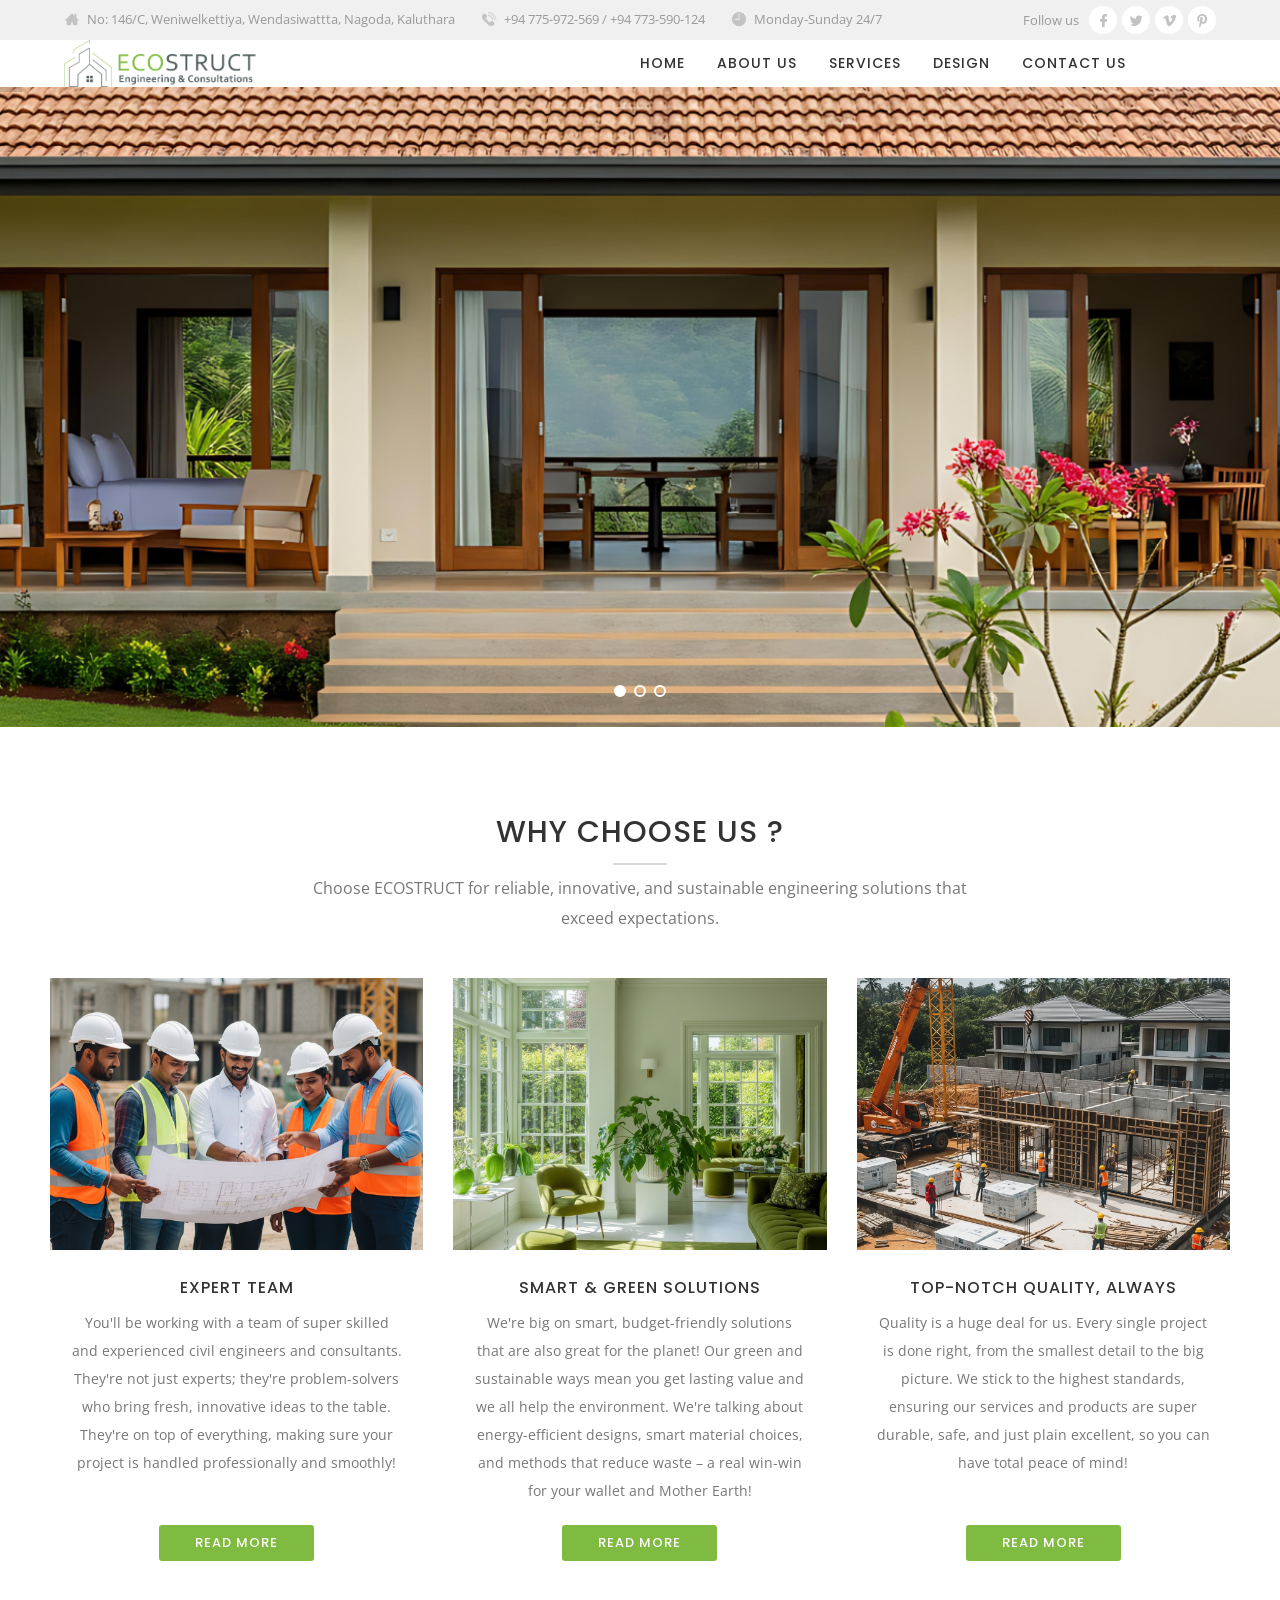
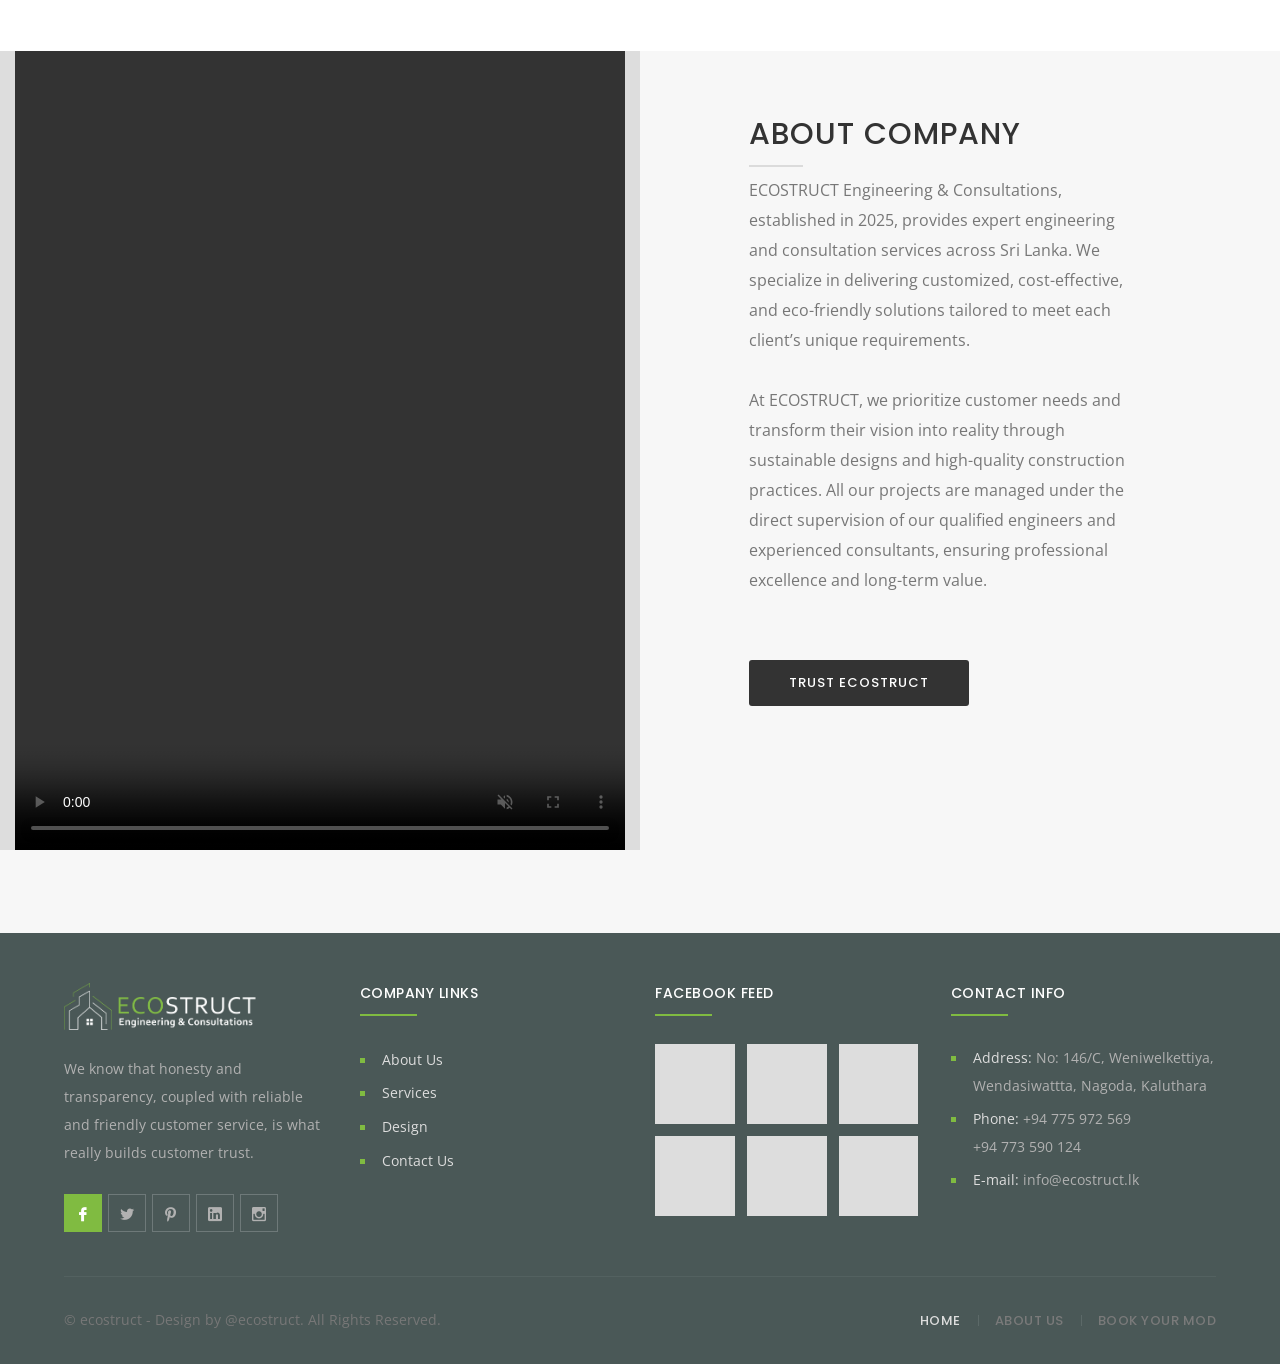
<file: index.html>
<!DOCTYPE html>
<!--[if IE 8 ]><html class="ie" xmlns="http://www.w3.org/1999/xhtml" xml:lang="en-US" lang="en-US"> <![endif]-->
<!--[if (gte IE 9)|!(IE)]><!--><html xmlns="http://www.w3.org/1999/xhtml" xml:lang="en-US" lang="en-US"><!--<![endif]-->
<head>
    <!-- Basic Page Needs -->
    <meta charset="utf-8">
    <!--[if IE]><meta http-equiv='X-UA-Compatible' content='IE=edge,chrome=1'><![endif]-->
        <title>Ecostruct - Engineering & Consultations</title>
    <meta name="description" content="Ecostruct Engineering & Consultations is a leading firm specializing in structural design, civil engineering, and sustainable construction solutions in Sri Lanka.">
    <meta name="keywords" content="engineering, structural design, construction, civil engineering, consultations, Ecostruct Sri Lanka">
    <meta name="author" content="Ecostruct Engineering & Consultations">
    
    <script async src="https://www.googletagmanager.com/gtag/js?id=G-SGGE6NKJJ8"></script>
    <script>
      window.dataLayer = window.dataLayer || [];
      function gtag(){dataLayer.push(arguments);}
      gtag('js', new Date());
      gtag('config', 'G-SGGE6NKJJ8');
    </script>

    <!-- Mobile Specific Metas -->
    <meta name="viewport" content="width=device-width, initial-scale=1, maximum-scale=1">

    <!-- Theme Style -->
    <link rel="stylesheet" type="text/css" href="style.css">

    <!-- Favicon and Touch Icons  -->
    <link rel="shortcut icon" href="assets/icon/favicon1.png">
    <link rel="apple-touch-icon-precomposed" href="assets/icon/favicon1.png">

    <!-- HTML5 shim and Respond.js for IE8 support of HTML5 elements and media queries -->
    <!--[if lt IE 9]>
      <script src="https://oss.maxcdn.com/html5shiv/3.7.2/html5shiv.min.js"></script>
      <script src="https://oss.maxcdn.com/respond/1.4.2/respond.min.js"></script>
    <![endif]-->
</head>

<body class="page header-fixed no-sidebar site-layout-full-width header-style-1 menu-has-search menu-has-cart">

<div id="wrapper" class="animsition">
<div id="page" class="clearfix">

    <!-- Header Wrap -->
    <div id="site-header-wrap">
        <!-- Top Bar -->        
        <div id="top-bar">
            <div id="top-bar-inner" class="wprt-container">
                <div class="top-bar-inner-wrap">
                    <div class="top-bar-content">
                        <span class="address content">No: 146/C, Weniwelkettiya, Wendasiwattta, Nagoda, Kaluthara</span>
                        <span class="phone content">+94 775-972-569 / +94 773-590-124</span>
                        <span class="time content">Monday-Sunday 24/7</span>
                    </div><!-- /.top-bar-content -->

                    <div class="top-bar-socials">
                        <div class="inner">
                            <span class="texts">Follow us</span>
                            <span class="icons">
                                <a href="#" title="Facebook">
                                    <span class="rt-icon-facebook" aria-hidden="true"></span>
                                </a>
                                <a href="#" title="Twitter">
                                    <span class="rt-icon-twitter" aria-hidden="true"></span>
                                </a>
                                <a href="#" title="Vimeo">
                                    <span class="rt-icon-vimeo" aria-hidden="true"></span>
                                </a>
                                <a href="#" title="Pinterest">
                                    <span class="rt-icon-pinterest" aria-hidden="true"></span>
                                </a>
                            </span>
                        </div>
                    </div><!-- /.top-bar-socials -->
                </div>
            </div>
        </div><!-- /#top-bar -->

        <!-- Header -->
        <header id="site-header">
            <div id="site-header-inner" class="wprt-container">
                <div class="wrap-inner">
                    <div id="site-logo" class="clearfix">
                        <div id="site-logo-inner">
                            <a href="index.html" title="CarBest" rel="home" class="main-logo"><img src="assets/img/logo2.png" width="202" height="52" alt="AutoServie" data-retina="assets/img/logo1.png" data-width="202" data-height="52"></a>
                        </div>
                    </div><!-- /#site-logo -->

                    <div class="mobile-button"><span></span></div><!-- //mobile menu button -->

                    <nav id="main-nav" class="main-nav">
                        <ul id="menu-primary-menu" class="menu">
                            <li class= "menu-item"><a href="index.html">HOME</a></li>
                            <li class= "menu-item"><a href="about.html">ABOUT US</a></li>
                            <li class= "menu-item"><a href="services.html">SERVICES</a></li>
                            <li class="menu-item"><a href="design.html">DESIGN</a></li>
                            <li class="menu-item"><a href="page-contact.html">CONTACT US</a></li>
                       </ul>
                    </nav><!-- /#main-nav -->
                </div>
            </div><!-- /#site-header-inner -->
        </header><!-- /#site-header -->
    </div><!-- #site-header-wrap -->

    <!-- Main Content -->
    <div id="main-content" class="site-main clearfix">
        <div id="content-wrap">
            <div id="site-content" class="site-content clearfix">
                <div id="inner-content" class="inner-content-wrap">
                    <div class="page-content">
                        <!-- SLIDER -->
                        <div class="rev_slider_wrapper fullwidthbanner-container">
                            <div id="rev-slider1" class="rev_slider fullwidthabanner">
                                <ul>
                                    <!-- Slide 1 -->
                                    <li data-transition="random">
                                        <!-- Main Image -->
                                        <img src="assets/img/slider/slider-bg-1.png" alt="" data-bgposition="center center" data-no-retina>
                                       
                                        <!-- Layers -->
                                        <div class="tp-caption tp-resizeme text-white font-heading font-weight-400"
                                            data-x="['left','left','left','center']" data-hoffset="['0','0','0','0']"
                                            data-y="['middle','middle','middle','middle']" data-voffset="['-130','-130','-125','-165']"
                                            data-fontsize="['54','54','50','38']"
                                            data-lineheight="['64','64','60','48']"
                                            data-width="full"
                                            data-height="none"
                                            data-whitespace="normal"
                                            data-transform_idle="o:1;"
                                            data-transform_in="y:[100%];z:0;rX:0deg;rY:0;rZ:0;sX:1;sY:1;skX:0;skY:0;opacity:0;s:2000;e:Power4.easeInOut;" 
                                            data-transform_out="y:[100%];s:1000;e:Power2.easeInOut;s:1000;e:Power2.easeInOut;" 
                                            data-mask_in="x:0px;y:[100%];" 
                                            data-mask_out="x:inherit;y:inherit;" 
                                            data-start="700" 
                                            data-splitin="none" 
                                            data-splitout="none" 
                                            data-responsive_offset="on">
                                            HONEST, QUALITY WORK
                                        </div>

                                        <div class="tp-caption tp-resizeme text-white font-heading font-weight-700"
                                            data-x="['left','left','left','center']" data-hoffset="['0','0','0','0']"
                                            data-y="['middle','middle','middle','middle']" data-voffset="['-62','-62','-62','-67']"
                                            data-fontsize="['54','54','50','38']"
                                            data-lineheight="['64','64','60','48']"
                                            data-width="full"
                                            data-height="none"
                                            data-whitespace="normal"
                                            data-transform_idle="o:1;"
                                            data-transform_in="y:[100%];z:0;rX:0deg;rY:0;rZ:0;sX:1;sY:1;skX:0;skY:0;opacity:0;s:2000;e:Power4.easeInOut;" 
                                            data-transform_out="y:[100%];s:1000;e:Power2.easeInOut;s:1000;e:Power2.easeInOut;"
                                            data-mask_in="x:0px;y:[100%];" 
                                            data-mask_out="x:inherit;y:inherit;" 
                                            data-start="1000" 
                                            data-splitin="none" 
                                            data-splitout="none" 
                                            data-responsive_offset="on">
                                            AT AFFORDABLE PRICES
                                        </div>

                                        <div class="tp-caption tp-resizeme text-white"
                                            data-x="['left','left','left','center']" data-hoffset="['0','0','0','0']"
                                            data-y="['middle','middle','middle','middle']" data-voffset="['26','26','26','56']"
                                            data-fontsize="['16','16','16','15']"
                                            data-lineheight="['34','34','34','30']"
                                            data-width="full"
                                            data-height="none"
                                            data-whitespace="normal"
                                            data-transform_idle="o:1;"
                                            data-transform_in="y:[100%];z:0;rX:0deg;rY:0;rZ:0;sX:1;sY:1;skX:0;skY:0;opacity:0;s:2000;e:Power4.easeInOut;" 
                                            data-transform_out="y:[100%];s:1000;e:Power2.easeInOut;s:1000;e:Power2.easeInOut;" 
                                            data-mask_in="x:0px;y:[100%];" 
                                            data-mask_out="x:inherit;y:inherit;" 
                                            data-start="1000" 
                                            data-splitin="none" 
                                            data-splitout="none" 
                                            data-responsive_offset="on">
                                            We deliver honest, quality craftsmanship that stands strong, at prices you'll appreciate.<br> Building your dreams, reliably and affordably.
                                        </div>

                                        <div class="tp-caption"
                                            data-x="['left','left','left','center']" data-hoffset="['0','0','0','0']"
                                            data-y="['middle','middle','middle','middle']" data-voffset="['115','115','110','167']"
                                            data-width="full"
                                            data-height="none"
                                            data-whitespace="normal"
                                            data-transform_idle="o:1;"
                                            data-transform_in="y:[100%];z:0;rX:0deg;rY:0;rZ:0;sX:1;sY:1;skX:0;skY:0;opacity:0;s:2000;e:Power4.easeInOut;" 
                                            data-transform_out="y:[100%];s:1000;e:Power2.easeInOut;s:1000;e:Power2.easeInOut;" 
                                            data-mask_in="x:0px;y:[100%];" 
                                            data-mask_out="x:inherit;y:inherit;" 
                                            data-start="1000" 
                                            data-splitin="none" 
                                            data-splitout="none" 
                                            data-responsive_offset="on">
                                            <a href="page-contact.html" class="wprt-button accent big">GET FREE QUOTES</a>
                                        </div>
                                    </li>
                                    <!-- /End Slide 1 -->

                                    <!-- Slide 2 -->
                                    <li data-transition="random">
                                        <!-- Main Image -->
                                        <img src="assets/img/slider/slider-bg-2.png" alt="" data-bgposition="center center" data-no-retina>
                                       
                                        <!-- Layers -->
                                        <div class="tp-caption tp-resizeme text-white font-heading font-weight-400 text-center"
                                            data-x="['center','center','center','center']" data-hoffset="['0','0','0','0']"
                                            data-y="['middle','middle','middle','middle']" data-voffset="['-130','-130','-125','-165']"
                                            data-fontsize="['54','54','50','38']"
                                            data-lineheight="['64','64','60','48']"
                                            data-width="full"
                                            data-height="none"
                                            data-whitespace="normal"
                                            data-transform_idle="o:1;"
                                            data-transform_in="y:[100%];z:0;rX:0deg;rY:0;rZ:0;sX:1;sY:1;skX:0;skY:0;opacity:0;s:2000;e:Power4.easeInOut;" 
                                            data-transform_out="y:[100%];s:1000;e:Power2.easeInOut;s:1000;e:Power2.easeInOut;" 
                                            data-mask_in="x:0px;y:[100%];" 
                                            data-mask_out="x:inherit;y:inherit;" 
                                            data-start="700" 
                                            data-splitin="none" 
                                            data-splitout="none" 
                                            data-responsive_offset="on">
                                            TRUSTED BUILDS
                                        </div>

                                        <div class="tp-caption tp-resizeme text-white font-heading font-weight-700 text-center"
                                            data-x="['center','center','center','center']" data-hoffset="['0','0','0','0']"
                                            data-y="['middle','middle','middle','middle']" data-voffset="['-62','-62','-62','-67']"
                                            data-fontsize="['54','54','50','38']"
                                            data-lineheight="['64','64','60','48']"
                                            data-width="full"
                                            data-height="none"
                                            data-whitespace="normal"
                                            data-transform_idle="o:1;"
                                            data-transform_in="y:[100%];z:0;rX:0deg;rY:0;rZ:0;sX:1;sY:1;skX:0;skY:0;opacity:0;s:2000;e:Power4.easeInOut;" 
                                            data-transform_out="y:[100%];s:1000;e:Power2.easeInOut;s:1000;e:Power2.easeInOut;"
                                            data-mask_in="x:0px;y:[100%];" 
                                            data-mask_out="x:inherit;y:inherit;" 
                                            data-start="1000" 
                                            data-splitin="none" 
                                            data-splitout="none" 
                                            data-responsive_offset="on">
                                            LASTING IMPACT
                                        </div>

                                        <div class="tp-caption tp-resizeme text-white text-center"
                                            data-x="['center','center','center','center']" data-hoffset="['0','0','0','0']"
                                            data-y="['middle','middle','middle','middle']" data-voffset="['26','26','26','56']"
                                            data-fontsize="['16','16','16','15']"
                                            data-lineheight="['34','34','34','30']"
                                            data-width="full"
                                            data-height="none"
                                            data-whitespace="normal"
                                            data-transform_idle="o:1;"
                                            data-transform_in="y:[100%];z:0;rX:0deg;rY:0;rZ:0;sX:1;sY:1;skX:0;skY:0;opacity:0;s:2000;e:Power4.easeInOut;" 
                                            data-transform_out="y:[100%];s:1000;e:Power2.easeInOut;s:1000;e:Power2.easeInOut;" 
                                            data-mask_in="x:0px;y:[100%];" 
                                            data-mask_out="x:inherit;y:inherit;" 
                                            data-start="1000" 
                                            data-splitin="none" 
                                            data-splitout="none" 
                                            data-responsive_offset="on">
                                            we build with durable, eco-friendly materials and energy-efficient designs. <br>This not only ensures lasting structures but also minimizes environmental impact, <br>saves you money long-term, and creates healthier spaces for everyone. It's about responsible building for a better tomorrow, right here in Sri Lanka.
                                        </div>

                                        <div class="tp-caption text-center"
                                            data-x="['center','center','center','center']" data-hoffset="['0','0','0','0']"
                                            data-y="['middle','middle','middle','middle']" data-voffset="['115','115','110','167']"
                                            data-width="full"
                                            data-height="none"
                                            data-whitespace="normal"
                                            data-transform_idle="o:1;"
                                            data-transform_in="y:[100%];z:0;rX:0deg;rY:0;rZ:0;sX:1;sY:1;skX:0;skY:0;opacity:0;s:2000;e:Power4.easeInOut;" 
                                            data-transform_out="y:[100%];s:1000;e:Power2.easeInOut;s:1000;e:Power2.easeInOut;" 
                                            data-mask_in="x:0px;y:[100%];" 
                                            data-mask_out="x:inherit;y:inherit;" 
                                            data-start="1000" 
                                            data-splitin="none" 
                                            data-splitout="none" 
                                            data-responsive_offset="on">
                                            <a href="page-contact.html" class="wprt-button accent big">GET FREE QUOTES</a>
                                        </div>
                                    </li>
                                    <!-- /End Slide 2 -->

                                    <!-- Slide 3 -->
                                    <li data-transition="random">
                                        <!-- Main Image -->
                                        <img src="assets/img/slider/slider-bg-3.png" alt="" data-bgposition="center center" data-no-retina>
                                       
                                        <!-- Layers -->
                                        <div class="tp-caption tp-resizeme text-white font-heading font-weight-400 text-right"
                                            data-x="['center','center','center','center']" data-hoffset="['0','0','0','0']"
                                            data-y="['middle','middle','middle','middle']" data-voffset="['-130','-130','-125','-165']"
                                            data-fontsize="['54','54','50','38']"
                                            data-lineheight="['64','64','60','48']"
                                            data-width="full"
                                            data-height="none"
                                            data-whitespace="normal"
                                            data-transform_idle="o:1;"
                                            data-transform_in="y:[100%];z:0;rX:0deg;rY:0;rZ:0;sX:1;sY:1;skX:0;skY:0;opacity:0;s:2000;e:Power4.easeInOut;" 
                                            data-transform_out="y:[100%];s:1000;e:Power2.easeInOut;s:1000;e:Power2.easeInOut;" 
                                            data-mask_in="x:0px;y:[100%];" 
                                            data-mask_out="x:inherit;y:inherit;" 
                                            data-start="700" 
                                            data-splitin="none" 
                                            data-splitout="none" 
                                            data-responsive_offset="on">
                                            YOUR VISION
                                        </div>

                                        <div class="tp-caption tp-resizeme text-white font-heading font-weight-700 text-right"
                                            data-x="['center','center','center','center']" data-hoffset="['0','0','0','0']"
                                            data-y="['middle','middle','middle','middle']" data-voffset="['-62','-62','-62','-67']"
                                            data-fontsize="['54','54','50','38']"
                                            data-lineheight="['64','64','60','48']"
                                            data-width="full"
                                            data-height="none"
                                            data-whitespace="normal"
                                            data-transform_idle="o:1;"
                                            data-transform_in="y:[100%];z:0;rX:0deg;rY:0;rZ:0;sX:1;sY:1;skX:0;skY:0;opacity:0;s:2000;e:Power4.easeInOut;" 
                                            data-transform_out="y:[100%];s:1000;e:Power2.easeInOut;s:1000;e:Power2.easeInOut;"
                                            data-mask_in="x:0px;y:[100%];" 
                                            data-mask_out="x:inherit;y:inherit;" 
                                            data-start="1000" 
                                            data-splitin="none" 
                                            data-splitout="none" 
                                            data-responsive_offset="on">
                                            OUR EFFORTLESS BUILD
                                        </div>

                                        <div class="tp-caption tp-resizeme text-white text-right"
                                            data-x="['center','center','center','center']" data-hoffset="['0','0','0','0']"
                                            data-y="['middle','middle','middle','middle']" data-voffset="['26','26','26','56']"
                                            data-fontsize="['16','16','16','15']"
                                            data-lineheight="['34','34','34','30']"
                                            data-width="full"
                                            data-height="none"
                                            data-whitespace="normal"
                                            data-transform_idle="o:1;"
                                            data-transform_in="y:[100%];z:0;rX:0deg;rY:0;rZ:0;sX:1;sY:1;skX:0;skY:0;opacity:0;s:2000;e:Power4.easeInOut;" 
                                            data-transform_out="y:[100%];s:1000;e:Power2.easeInOut;s:1000;e:Power2.easeInOut;" 
                                            data-mask_in="x:0px;y:[100%];" 
                                            data-mask_out="x:inherit;y:inherit;" 
                                            data-start="1000" 
                                            data-splitin="none" 
                                            data-splitout="none" 
                                            data-responsive_offset="on">
                                            Experience top-tier construction where every detail is perfected, ensuring lasting quality. <br>We eliminate the complexities, providing a seamless and efficient building journey for you. Get your vision realized with complete peace of mind, anywhere in Sri Lanka.
                                        </div>

                                        <div class="tp-caption text-right"
                                            data-x="['center','center','center','center']" data-hoffset="['0','0','0','0']"
                                            data-y="['middle','middle','middle','middle']" data-voffset="['115','115','110','167']"
                                            data-width="full"
                                            data-height="none"
                                            data-whitespace="normal"
                                            data-transform_idle="o:1;"
                                            data-transform_in="y:[100%];z:0;rX:0deg;rY:0;rZ:0;sX:1;sY:1;skX:0;skY:0;opacity:0;s:2000;e:Power4.easeInOut;" 
                                            data-transform_out="y:[100%];s:1000;e:Power2.easeInOut;s:1000;e:Power2.easeInOut;" 
                                            data-mask_in="x:0px;y:[100%];" 
                                            data-mask_out="x:inherit;y:inherit;" 
                                            data-start="1000" 
                                            data-splitin="none" 
                                            data-splitout="none" 
                                            data-responsive_offset="on">
                                            <a href="page-contact.html" class="wprt-button accent big">GET FREE QUOTES</a>
                                        </div>
                                    </li>
                                    <!-- /End Slide 3 -->
                                </ul>
                            </div>
                        </div>
                        <!-- END SLIDER -->

                        <!-- WHY US -->
                        <div class="row-why-us">
                            <div class="container">
                                <div class="row">
                                    <div class="col-md-12">
                                        <div class="wprt-spacer clearfix" data-desktop="83" data-mobi="60" data-smobi="60"></div>

                                        <div class="wprt-headings style-1 clearfix text-center">
                                        	<h2 class="heading clearfix">WHY CHOOSE US ?</h2>
                                        	<div class="sep clearfix"></div>
                                        	<p class="sub-heading clearfix">Choose ECOSTRUCT for reliable, innovative, and sustainable engineering solutions that exceed expectations.</p>
                                        </div><!-- /.wprt-headings -->

										<div class="wprt-spacer clearfix" data-desktop="45" data-mobi="30" data-smobi="30"></div>
                                    </div><!-- /.col-md-12 -->

                                    <div class="col-md-4">
                                        <div class="wprt-image-box style-1 clearfix text-center">
                                            <div class="item">
                                                <div class="inner">
                                                    <div class="thumb"><img src="assets/img/services/services1.png" alt="Image"></div>

                                                    <div class="text-wrap">
                                                        <h3 class="title"><a target="_blank" href="">EXPERT TEAM</a></h3>

                                                        <div class="desc">You'll be working with a team of super skilled and experienced civil engineers and consultants. They're not just experts; they're problem-solvers who bring fresh, innovative ideas to the table. They're on top of everything, making sure your project is handled professionally and smoothly!<br><br></div>

                                                        <div class="elm-btn">
                                                            <a class="small wprt-button accent" href="about.html">READ MORE</a>
                                                        </div>
                                                    </div>
                                                </div>
                                            </div>
                                        </div><!-- /.wprt-image-box -->

                                        <div class="wprt-spacer clearfix" data-desktop="0" data-mobi="35" data-smobi="35"></div>
                                    </div><!-- /.col-md-4 -->

                                    <div class="col-md-4">
                                        <div class="wprt-image-box style-1 clearfix text-center">
                                            <div class="item">
                                                <div class="inner">
                                                    <div class="thumb"><img src="assets/img/services/services2.png" alt="Image"></div>

                                                    <div class="text-wrap">
                                                        <h3 class="title"><a target="_blank" href="">SMART & GREEN SOLUTIONS</a></h3>

                                                        <div class="desc">We're big on smart, budget-friendly solutions that are also great for the planet! Our green and sustainable ways mean you get lasting value and we all help the environment. We're talking about energy-efficient designs, smart material choices, and methods that reduce waste – a real win-win for your wallet and Mother Earth!</div>

                                                        <div class="elm-btn">
                                                            <a class="small wprt-button accent" href="about.html">READ MORE</a>
                                                        </div>
                                                    </div>
                                                </div>
                                            </div>
                                        </div><!-- /.wprt-image-box -->

                                        <div class="wprt-spacer clearfix" data-desktop="0" data-mobi="35" data-smobi="35"></div>
                                    </div><!-- /.col-md-4 -->

                                    <div class="col-md-4">
                                        <div class="wprt-image-box style-1 clearfix text-center">
                                            <div class="item">
                                                <div class="inner">
                                                    <div class="thumb"><img src="assets/img/services/services3.png" alt="Image"></div>

                                                    <div class="text-wrap">
                                                        <h3 class="title"><a target="_blank" href="">TOP-NOTCH QUALITY, ALWAYS</a></h3>

                                                        <div class="desc">Quality is a huge deal for us. Every single project is done right, from the smallest detail to the big picture. We stick to the highest standards, ensuring our services and products are super durable, safe, and just plain excellent, so you can have total peace of mind!<br><br></div>

                                                        <div class="elm-btn">
                                                            <a class="small wprt-button accent" href="about.html">READ MORE</a>
                                                        </div>
                                                    </div>
                                                </div>
                                            </div>
                                        </div><!-- /.wprt-image-box -->
                                    </div><!-- /.col-md-4 -->

                                    <div class="col-md-12">
                                        <div class="wprt-spacer clearfix" data-desktop="90" data-mobi="60" data-smobi="60"></div>
                                    </div><!-- /.col-md-12 -->
                                </div><!-- /.row -->
                            </div><!-- /.container -->
                        </div>
                        <!-- END WHY US -->

                        <!-- ABOUT -->
                        <div class="row-about bg-light-grey">
                            <div class="container-fluid">
                                <div class="row equalize sm-equalize-auto">
                                    <div class="col-md-6 half-background style-2" style="position: relative;">
                                        <video autoplay muted loop controls playsinline style="width: 100%; height: 100%; object-fit: cover;">
                                            <source src="assets/img/videos/ecostructv.mp4" type="video/mp4">
                                            Your browser does not support the video tag.
                                        </video>
                                    </div><!-- /.col-md-6 -->                                
                                
                                    <div class="col-md-6">
                						<div class="wprt-content-box clearfix " data-margin="10% 17% 10% 13%" data-mobimargin="8% 5% 10% 5%">
                                            <div class="col-md-12">
                                                <div class="wprt-headings style-1 clearfix">
                                                    <h2 class="heading clearfix">ABOUT COMPANY</h2>
                                                    <div class="sep clearfix"></div>
                                                    <p class="sub-heading clearfix">ECOSTRUCT Engineering & Consultations, established in 2025, provides expert engineering and consultation services across Sri Lanka. We specialize in delivering customized, cost-effective, and eco-friendly solutions tailored to meet each client’s unique requirements.
                                                        <br><br>At ECOSTRUCT, we prioritize customer needs and transform their vision into reality through sustainable designs and high-quality construction practices. All our projects are managed under the direct supervision of our qualified engineers and experienced consultants, ensuring professional excellence and long-term value.</p>
                                                </div><!-- /.wprt-headings -->

                                                <div class="wprt-spacer clearfix" data-desktop="30" data-mobi="25" data-smobi="25"></div>

                                                <div class="wprt-spacer clearfix" data-desktop="35" data-mobi="30" data-smobi="30"></div>
                                                
                                                <a href="about.html" class="wprt-button dark">TRUST ECOSTRUCT</a>
                                            </div><!-- /.col-md-12 -->
                                        </div><!-- /.wprt-content-box -->
                                        
                                    <div class="wprt-spacer clearfix" data-desktop="83" data-mobi="60" data-smobi="60"></div>	
                                    </div><!-- /.col-md-6 -->
                                    
                                </div>
                                <div class="wprt-spacer clearfix" data-desktop="83" data-mobi="60" data-smobi="60"></div>
                            </div>
                        </div>
                        <!-- END ABOUT -->
                    </div><!-- /.page-content -->
                </div><!-- /#inner-content -->
            </div><!-- /#site-content -->
        </div><!-- /#content-wrap -->
    </div><!-- /#main-content -->

    <!-- Footer -->
    <footer id="footer">
        <div id="footer-widgets" class="wprt-container title-style-1">
            <div class="wprt-row gutter-30">
                <div class="span_1_of_4 col">
                    <div class="widget widget_text">
                        <div class="textwidget">
                            <p class="margin-bottom-25">
                                <img src="assets/img/logo-white1.png" width="202" height="52" alt="Image">
                            </p>
                            <p>We know that honesty and transparency, coupled with reliable and friendly customer service, is what really builds customer trust.</p>
                        </div>
                    </div><!-- /.widget_text -->

                    <div class="widget widget_socials">
                        <div class="socials clearfix">
                            <div class="icon"><a class="active" target="_blank" href="#" ><i class="rt-icon-facebook"></i></a></div>
                            <div class="icon"><a target="_blank" href="#" ><i class="rt-icon-twitter"></i></a></div>
                            <div class="icon"><a target="_blank" href="#" ><i class="rt-icon-pinterest"></i></a></div>
                            <div class="icon"><a target="_blank" href="#" ><i class="rt-icon-linkedin"></i></a></div>
                            <div class="icon"><a target="_blank" href="#" ><i class="rt-icon-instagram"></i></a></div>
                        </div>
                    </div><!-- /.widget_socials -->
                </div><!-- /.span_1_of_4 -->

                <div class="span_1_of_4 col">
                    <div class="widget widget_links">
                        <h2 class="widget-title"><span>COMPANY LINKS</span></h2>

                        <ul >
                            <li class="style-2"><a href="about.html">About Us</a></li>
                            <li class="style-2"><a href="services.html">Services</a></li>
                            <li class="style-2"><a href="design.html">Design</a></li>
                            <li class="style-2"><a href="page-contact.html">Contact Us</a></li>
                        </ul>
                    </div><!-- /.widget_links -->
                </div><!-- /.span_1_of_4 -->

                <div class="span_1_of_4 col">
                    <div class="widget widget_instagram">
                        <h2 class="widget-title"><span>Facebook
                             Feed</span></h2>

                        <div class="instagram-wrap clearfix col3 g12">
                            <div class="instagram_badge_image">
                                <a href="#" target="_blank">
                                <div class="item">
                                    <img src="assets/img/instagram/1.jpg" alt="Image">
                                </div>
                                </a>
                            </div>

                            <div class="instagram_badge_image">
                                <a href="#" target="_blank">
                                <div class="item">
                                    <img src="assets/img/instagram/2.jpg" alt="Image">
                                </div>
                                </a>
                            </div>

                            <div class="instagram_badge_image">
                                <a href="#" target="_blank">
                                <div class="item">
                                    <img src="assets/img/instagram/3.jpg" alt="Image">
                                </div>
                                </a>
                            </div>

                            <div class="instagram_badge_image">
                                <a href="#" target="_blank">
                                <div class="item">
                                    <img src="assets/img/instagram/4.jpg" alt="Image">
                                </div>
                                </a>
                            </div>

                            <div class="instagram_badge_image">
                                <a href="#" target="_blank">
                                <div class="item">
                                    <img src="assets/img/instagram/5.jpg" alt="Image">
                                </div>
                                </a>
                            </div>

                            <div class="instagram_badge_image">
                                <a href="#" target="_blank">
                                <div class="item">
                                    <img src="assets/img/instagram/6.jpg" alt="Image">
                                </div>
                                </a>
                            </div>
                        </div><!-- /.instagram-wrap -->
                    </div><!-- /.widget_instagram -->
                </div><!-- /.span_1_of_4 -->

                <div class="span_1_of_4 col">
                    <div class="widget widget_information">
                        <h2 class="widget-title"><span>CONTACT INFO</span></h2>

                        <ul>
                            <li class="address clearfix">
                                <div class="inner">
                                    <span class="hl">Address:</span>
                                    <span class="text">No: 146/C, Weniwelkettiya, Wendasiwattta, Nagoda, Kaluthara</span>
                                </div>
                            </li>
                            <li class="phone clearfix">
                                <div class="inner">
                                <span class="hl">Phone:</span> 
                                <span class="text">+94 775 972 569</span><br>
                                <span class="text">+94 773 590 124</span>
                                </div>
                            </li>
                            <li class="email clearfix">
                                <div class="inner">
                                <span class="hl">E-mail:</span>
                                <span class="text">info@ecostruct.lk</span>
                                </div>
                            </li>
                        </ul>
                    </div><!-- /.widget_information -->
                </div><!-- /.span_1_of_4 -->
            </div><!-- /.wprt-row -->
        </div><!-- /#footer-widgets -->
    </footer><!-- /#footer -->

    <!-- Bottom -->
    <div id="bottom" class="clearfix style-1">
        <div id="bottom-bar-inner" class="wprt-container">
            <div class="bottom-bar-inner-wrap">
                <div class="bottom-bar-content">
                    <div id="copyright">
                        &copy; ecostruct - Design by @ecostruct. All Rights Reserved.
                    </div><!-- /#copyright -->
                </div><!-- /.bottom-bar-content -->

                <div class="bottom-bar-menu">
                    <ul class="bottom-nav">
                        <li class="menu-item current-menu-item"><a href="#">Home</a></li>
                        <li class="menu-item"><a href="#">About Us</a></li>
                        <li class="menu-item"><a href="#">Book Your MOD</a></li>
                    </ul>
                </div><!-- /.bottom-bar-menu -->
            </div>
        </div>
    </div><!-- /#bottom -->

</div><!-- /#page -->
</div><!-- /#wrapper -->

<a id="scroll-top"></a>

<!-- Javascript -->
<script src="assets/js/jquery.min.js"></script>
<script src="assets/js/plugins.js"></script>
<script src="assets/js/bootstrap.min.js"></script>
<script src="assets/js/animsition.js"></script>
<script src="assets/js/countto.js"></script>
<script src="assets/js/cubeportfolio.js"></script>
<script src="assets/js/owl.carousel.min.js"></script>
<script src="assets/js/magnific.popup.min.js"></script>
<script src="assets/js/equalize.min.js"></script>
<script src="assets/js/shortcodes.js"></script>
<script src="assets/js/main.js"></script>

<!-- Revolution Slider -->
<script src="includes/rev-slider/js/jquery.themepunch.tools.min.js"></script>
<script src="includes/rev-slider/js/jquery.themepunch.revolution.min.js"></script>
<script src="assets/js/rev-slider.js"></script>
<!-- Load Extensions only on Local File Systems ! The following part can be removed on Server for On Demand Loading -->  
<script src="includes/rev-slider/js/extensions/revolution.extension.actions.min.js"></script>
<script src="includes/rev-slider/js/extensions/revolution.extension.carousel.min.js"></script>
<script src="includes/rev-slider/js/extensions/revolution.extension.kenburn.min.js"></script>
<script src="includes/rev-slider/js/extensions/revolution.extension.layeranimation.min.js"></script>
<script src="includes/rev-slider/js/extensions/revolution.extension.migration.min.js"></script>
<script src="includes/rev-slider/js/extensions/revolution.extension.navigation.min.js"></script>
<script src="includes/rev-slider/js/extensions/revolution.extension.parallax.min.js"></script>
<script src="includes/rev-slider/js/extensions/revolution.extension.slideanims.min.js"></script>
<script src="includes/rev-slider/js/extensions/revolution.extension.video.min.js"></script>

</body>
</html>
</file>
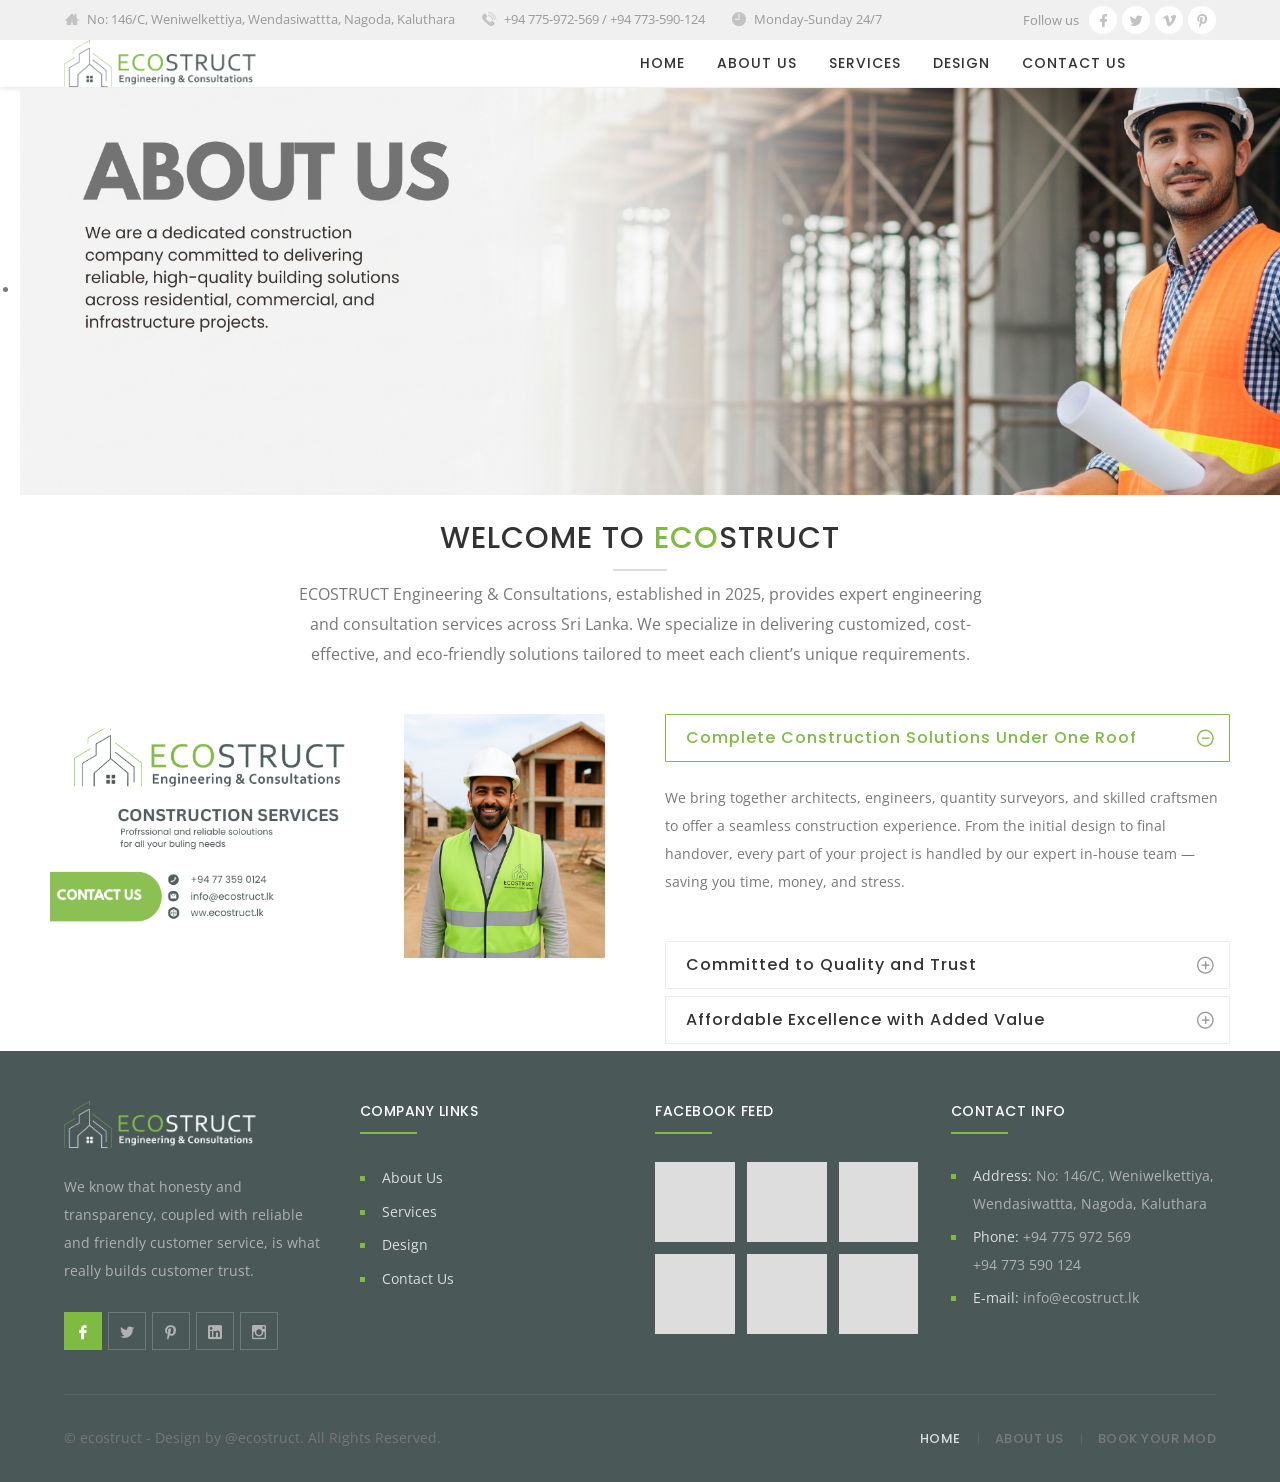
<file: about.html>
<!DOCTYPE html>
<!--[if IE 8 ]><html class="ie" xmlns="http://www.w3.org/1999/xhtml" xml:lang="en-US" lang="en-US"> <![endif]-->
<!--[if (gte IE 9)|!(IE)]><!--><html xmlns="http://www.w3.org/1999/xhtml" xml:lang="en-US" lang="en-US"><!--<![endif]-->
<head>
    <!-- Basic Page Needs -->
    <meta charset="utf-8">
    <!--[if IE]><meta http-equiv='X-UA-Compatible' content='IE=edge,chrome=1'><![endif]-->
        <title>Ecostruct - Engineering & Consultations</title>
    <meta name="description" content="Ecostruct Engineering & Consultations is a leading firm specializing in structural design, civil engineering, and sustainable construction solutions in Sri Lanka.">
    <meta name="keywords" content="engineering, structural design, construction, civil engineering, consultations, Ecostruct Sri Lanka">
    <meta name="author" content="Ecostruct Engineering & Consultations">
    
    <script async src="https://www.googletagmanager.com/gtag/js?id=G-SGGE6NKJJ8"></script>
    <script>
      window.dataLayer = window.dataLayer || [];
      function gtag(){dataLayer.push(arguments);}
      gtag('js', new Date());
      gtag('config', 'G-SGGE6NKJJ8');
    </script>

    <!-- Mobile Specific Metas -->
    <meta name="viewport" content="width=device-width, initial-scale=1, maximum-scale=1">

    <!-- Theme Style -->
    <link rel="stylesheet" type="text/css" href="style.css">

    <!-- Favicon and Touch Icons  -->
    <link rel="shortcut icon" href="assets/icon/favicon1.png">
    <link rel="apple-touch-icon-precomposed" href="assets/icon/favicon1.png">

    <!-- HTML5 shim and Respond.js for IE8 support of HTML5 elements and media queries -->
    <!--[if lt IE 9]>
      <script src="https://oss.maxcdn.com/html5shiv/3.7.2/html5shiv.min.js"></script>
      <script src="https://oss.maxcdn.com/respond/1.4.2/respond.min.js"></script>
    <![endif]-->
</head>

<body class="page header-fixed no-sidebar site-layout-full-width header-style-1 menu-has-search menu-has-cart">

<div id="wrapper" class="animsition">
<div id="page" class="clearfix">
    
    <!-- Header Wrap -->
    <div id="site-header-wrap">
        <!-- Top Bar -->        
        <div id="top-bar">
            <div id="top-bar-inner" class="wprt-container">
                <div class="top-bar-inner-wrap">
                    <div class="top-bar-content">
                        <span class="address content">No: 146/C, Weniwelkettiya, Wendasiwattta, Nagoda, Kaluthara</span>
                        <span class="phone content">+94 775-972-569 / +94 773-590-124</span>
                        <span class="time content">Monday-Sunday 24/7</span>
                    </div><!-- /.top-bar-content -->

                    <div class="top-bar-socials">
                        <div class="inner">
                            <span class="texts">Follow us</span>
                            <span class="icons">
                                <a href="#" title="Facebook">
                                    <span class="rt-icon-facebook" aria-hidden="true"></span>
                                </a>
                                <a href="#" title="Twitter">
                                    <span class="rt-icon-twitter" aria-hidden="true"></span>
                                </a>
                                <a href="#" title="Vimeo">
                                    <span class="rt-icon-vimeo" aria-hidden="true"></span>
                                </a>
                                <a href="#" title="Pinterest">
                                    <span class="rt-icon-pinterest" aria-hidden="true"></span>
                                </a>
                            </span>
                        </div>
                    </div><!-- /.top-bar-socials -->
                </div>
            </div>
        </div><!-- /#top-bar -->

        <!-- Header -->
        <header id="site-header">
            <div id="site-header-inner" class="wprt-container">
                <div class="wrap-inner">
                    <div id="site-logo" class="clearfix">
                        <div id="site-logo-inner">
                            <a href="index.html" title="CarBest" rel="home" class="main-logo"><img src="assets/img/logo2.png" width="202" height="52" alt="AutoServie" data-retina="assets/img/logo1.png" data-width="202" data-height="52"></a>
                        </div>
                    </div><!-- /#site-logo -->

                    <div class="mobile-button"><span></span></div><!-- //mobile menu button -->

                    <nav id="main-nav" class="main-nav">
                        <ul id="menu-primary-menu" class="menu">
                            <li class= "menu-item"><a href="index.html">HOME</a></li>
                            <li class= "menu-item"><a href="about.html">ABOUT US</a></li>
                            <li class= "menu-item"><a href="services.html">SERVICES</a></li>
                            <li class="menu-item"><a href="design.html">DESIGN</a></li>
                            <li class="menu-item"><a href="page-contact.html">CONTACT US</a></li>
                       </ul>
                    </nav><!-- /#main-nav -->
                </div>
            </div><!-- /#site-header-inner -->
        </header><!-- /#site-header -->
    </div><!-- #site-header-wrap -->

    <!-- Main Content -->
    <div id="main-content" class="site-main clearfix">
        <div id="content-wrap">
            <div id="site-content" class="site-content clearfix">
                <div id="inner-content" class="inner-content-wrap">
                    <div class="page-content">
                        <!-- SLIDER -->
                        <div>
                            <div>
                                <ul>
                                    <!-- Slide 1 -->
                                    <li data-transition="random">
                                        <!-- Main Image -->
                                        <img src="assets/img/slider/about.png" alt="" data-bgposition="center center" data-no-retina>
                                       
                                        <!-- Layers -->
                                        <div class="tp-caption tp-resizeme text-white font-heading font-weight-400"
                                            data-x="['left','left','left','center']" data-hoffset="['0','0','0','0']"
                                            data-y="['middle','middle','middle','middle']" data-voffset="['-130','-130','-125','-165']"
                                            data-fontsize="['54','54','50','38']"
                                            data-lineheight="['64','64','60','48']"
                                            data-width="full"
                                            data-height="none"
                                            data-whitespace="normal"
                                            data-transform_idle="o:1;"
                                            data-transform_in="y:[100%];z:0;rX:0deg;rY:0;rZ:0;sX:1;sY:1;skX:0;skY:0;opacity:0;s:2000;e:Power4.easeInOut;" 
                                            data-transform_out="y:[100%];s:1000;e:Power2.easeInOut;s:1000;e:Power2.easeInOut;" 
                                            data-mask_in="x:0px;y:[100%];" 
                                            data-mask_out="x:inherit;y:inherit;" 
                                            data-start="700" 
                                            data-splitin="none" 
                                            data-splitout="none" 
                                            data-responsive_offset="on">
                                            HONEST, QUALITY WORK
                                        </div>
                                    </li>
                                    <!-- /End Slide 1 -->
                                </ul>
                            </div>
                        </div>
                        <!-- END SLIDER -->
                        <!-- ABOUT -->
                        <div class="row-about">
	                        <div class="container">
	                            <div class="row">
	                                <div class="col-md-12">
	                                    <div class="wprt-headings style-1 clearfix text-center">
	                                        <h2 class="heading clearfix">WELCOME TO <span class="text-accent-color">ECO</span>STRUCT</h2> 
	                                        <div class="sep clearfix"></div>
	                                        <p class="sub-heading clearfix">ECOSTRUCT Engineering & Consultations, established in 2025, provides expert engineering and consultation services across Sri Lanka. We specialize in delivering customized, cost-effective, and eco-friendly solutions tailored to meet each client’s unique requirements.</p>
	                                    </div><!-- /.wprt-headings -->

	                                    <div class="wprt-spacer clearfix" data-desktop="45" data-mobi="40" data-smobi="40"></div>
	                                </div><!-- /.col-md-12 -->
	                            </div><!-- /.row -->

	                            <div class="row medium-gutters">
	                                <div class="col-md-6">
	                                    <div class="cbp-item">
	                                        <div class="item-wrap">	                                                        
	                                            <img src="assets/img/gallery/gallery3.png" alt="Image">
	                                        </div>
	                                    </div><!-- /.cbp-item -->                      
	                                </div><!-- /.col-md-6 -->

	                                <div class="col-md-6">
	                                    <div class="wprt-accordions style-2">
	                                        <div class="accordion-item active no-icon">
	                                            <h3 class="accordion-heading"><span class="inner">Complete Construction Solutions Under One Roof</span></h3>

	                                            <div class="accordion-content">
	                                                <p>We bring together architects, engineers, quantity surveyors, and skilled craftsmen to offer a seamless construction experience. From the initial design to final handover, every part of your project is handled by our expert in-house team — saving you time, money, and stress.</p>
	                                            </div>
	                                        </div><!-- /.accordion-item -->

	                                        <div class="accordion-item no-icon">
	                                            <h3 class="accordion-heading"><span class="inner">Committed to Quality and Trust</span></h3>

	                                            <div class="accordion-content">
	                                                <p>We believe in building lasting relationships, not just structures. Every project we undertake is guided by transparency, quality materials, and strict supervision to ensure durable results and satisfied clients.</p>
	                                            </div>
	                                        </div><!-- /.accordion-item -->

	                                        <div class="accordion-item no-icon">
	                                            <h3 class="accordion-heading"><span class="inner">Affordable Excellence with Added Value</span></h3>

	                                            <div class="accordion-content">
	                                                <div>We understand your investment, which is why we offer budget-friendly packages without compromising quality. Plus, when you complete your full project with us, you get your building plan, BOQ, approvals, and site visits absolutely free.</div>
	                                            </div>
	                                        </div><!-- /.accordion-item -->
	                                    </div><!-- /.wprt-accordions -->
	                                </div><!-- /.col-md-6 -->
	                            </div><!-- /.row -->
	                        </div><!-- /.container -->
                        </div>
                        <!-- END ABOUT -->
                    </div><!-- /.page-content -->
                </div><!-- /#inner-content -->
            </div><!-- /#site-content -->
        </div><!-- /#content-wrap -->
    </div><!-- /#main-content -->
    
    <!-- Footer -->
    <footer id="footer">
        <div id="footer-widgets" class="wprt-container title-style-1">
            <div class="wprt-row gutter-30">
                <div class="span_1_of_4 col">
                    <div class="widget widget_text">
                        <div class="textwidget">
                            <p class="margin-bottom-25">
                                <img src="assets/img/logo-white1.png" width="202" height="52" alt="Image">
                            </p>
                            <p>We know that honesty and transparency, coupled with reliable and friendly customer service, is what really builds customer trust.</p>
                        </div>
                    </div><!-- /.widget_text -->

                    <div class="widget widget_socials">
                        <div class="socials clearfix">
                            <div class="icon"><a class="active" target="_blank" href="#" ><i class="rt-icon-facebook"></i></a></div>
                            <div class="icon"><a target="_blank" href="#" ><i class="rt-icon-twitter"></i></a></div>
                            <div class="icon"><a target="_blank" href="#" ><i class="rt-icon-pinterest"></i></a></div>
                            <div class="icon"><a target="_blank" href="#" ><i class="rt-icon-linkedin"></i></a></div>
                            <div class="icon"><a target="_blank" href="#" ><i class="rt-icon-instagram"></i></a></div>
                        </div>
                    </div><!-- /.widget_socials -->
                </div><!-- /.span_1_of_4 -->

                <div class="span_1_of_4 col">
                    <div class="widget widget_links">
                        <h2 class="widget-title"><span>COMPANY LINKS</span></h2>

                        <ul >
                            <li class="style-2"><a href="about.html">About Us</a></li>
                            <li class="style-2"><a href="services.html">Services</a></li>
                            <li class="style-2"><a href="design.html">Design</a></li>
                            <li class="style-2"><a href="page-contact.html">Contact Us</a></li>
                        </ul>
                    </div><!-- /.widget_links -->
                </div><!-- /.span_1_of_4 -->

                <div class="span_1_of_4 col">
                    <div class="widget widget_instagram">
                        <h2 class="widget-title"><span>Facebook
                             Feed</span></h2>

                        <div class="instagram-wrap clearfix col3 g12">
                            <div class="instagram_badge_image">
                                <a href="#" target="_blank">
                                <div class="item">
                                    <img src="assets/img/instagram/1.jpg" alt="Image">
                                </div>
                                </a>
                            </div>

                            <div class="instagram_badge_image">
                                <a href="#" target="_blank">
                                <div class="item">
                                    <img src="assets/img/instagram/2.jpg" alt="Image">
                                </div>
                                </a>
                            </div>

                            <div class="instagram_badge_image">
                                <a href="#" target="_blank">
                                <div class="item">
                                    <img src="assets/img/instagram/3.jpg" alt="Image">
                                </div>
                                </a>
                            </div>

                            <div class="instagram_badge_image">
                                <a href="#" target="_blank">
                                <div class="item">
                                    <img src="assets/img/instagram/4.jpg" alt="Image">
                                </div>
                                </a>
                            </div>

                            <div class="instagram_badge_image">
                                <a href="#" target="_blank">
                                <div class="item">
                                    <img src="assets/img/instagram/5.jpg" alt="Image">
                                </div>
                                </a>
                            </div>

                            <div class="instagram_badge_image">
                                <a href="#" target="_blank">
                                <div class="item">
                                    <img src="assets/img/instagram/6.jpg" alt="Image">
                                </div>
                                </a>
                            </div>
                        </div><!-- /.instagram-wrap -->
                    </div><!-- /.widget_instagram -->
                </div><!-- /.span_1_of_4 -->

                <div class="span_1_of_4 col">
                    <div class="widget widget_information">
                        <h2 class="widget-title"><span>CONTACT INFO</span></h2>

                        <ul>
                            <li class="address clearfix">
                                <div class="inner">
                                    <span class="hl">Address:</span>
                                    <span class="text">No: 146/C, Weniwelkettiya, Wendasiwattta, Nagoda, Kaluthara</span>
                                </div>
                            </li>
                            <li class="phone clearfix">
                                <div class="inner">
                                <span class="hl">Phone:</span> 
                                <span class="text">+94 775 972 569</span><br>
                                <span class="text">+94 773 590 124</span>
                                </div>
                            </li>
                            <li class="email clearfix">
                                <div class="inner">
                                <span class="hl">E-mail:</span>
                                <span class="text">info@ecostruct.lk</span>
                                </div>
                            </li>
                        </ul>
                    </div><!-- /.widget_information -->
                </div><!-- /.span_1_of_4 -->
            </div><!-- /.wprt-row -->
        </div><!-- /#footer-widgets -->
    </footer><!-- /#footer -->

    <!-- Bottom -->
    <div id="bottom" class="clearfix style-1">
        <div id="bottom-bar-inner" class="wprt-container">
            <div class="bottom-bar-inner-wrap">
                <div class="bottom-bar-content">
                    <div id="copyright">
                        &copy; ecostruct - Design by @ecostruct. All Rights Reserved.
                    </div><!-- /#copyright -->
                </div><!-- /.bottom-bar-content -->

                <div class="bottom-bar-menu">
                    <ul class="bottom-nav">
                        <li class="menu-item current-menu-item"><a href="#">Home</a></li>
                        <li class="menu-item"><a href="#">About Us</a></li>
                        <li class="menu-item"><a href="#">Book Your MOD</a></li>
                    </ul>
                </div><!-- /.bottom-bar-menu -->
            </div>
        </div>
    </div><!-- /#bottom -->

</div><!-- /#page -->
</div><!-- /#wrapper -->

<a id="scroll-top"></a>

<!-- Javascript -->
<script src="assets/js/jquery.min.js"></script>
<script src="assets/js/plugins.js"></script>
<script src="assets/js/bootstrap.min.js"></script>
<script src="assets/js/animsition.js"></script>
<script src="assets/js/countto.js"></script>
<script src="assets/js/cubeportfolio.js"></script>
<script src="assets/js/owl.carousel.min.js"></script>
<script src="assets/js/magnific.popup.min.js"></script>
<script src="assets/js/equalize.min.js"></script>
<script src="assets/js/shortcodes.js"></script>
<script src="assets/js/main.js"></script>

<!-- Revolution Slider -->
<script src="includes/rev-slider/js/jquery.themepunch.tools.min.js"></script>
<script src="includes/rev-slider/js/jquery.themepunch.revolution.min.js"></script>
<script src="assets/js/rev-slider.js"></script>
<!-- Load Extensions only on Local File Systems ! The following part can be removed on Server for On Demand Loading -->  
<script src="includes/rev-slider/js/extensions/revolution.extension.actions.min.js"></script>
<script src="includes/rev-slider/js/extensions/revolution.extension.carousel.min.js"></script>
<script src="includes/rev-slider/js/extensions/revolution.extension.kenburn.min.js"></script>
<script src="includes/rev-slider/js/extensions/revolution.extension.layeranimation.min.js"></script>
<script src="includes/rev-slider/js/extensions/revolution.extension.migration.min.js"></script>
<script src="includes/rev-slider/js/extensions/revolution.extension.navigation.min.js"></script>
<script src="includes/rev-slider/js/extensions/revolution.extension.parallax.min.js"></script>
<script src="includes/rev-slider/js/extensions/revolution.extension.slideanims.min.js"></script>
<script src="includes/rev-slider/js/extensions/revolution.extension.video.min.js"></script>

</body>
</html>
</file>
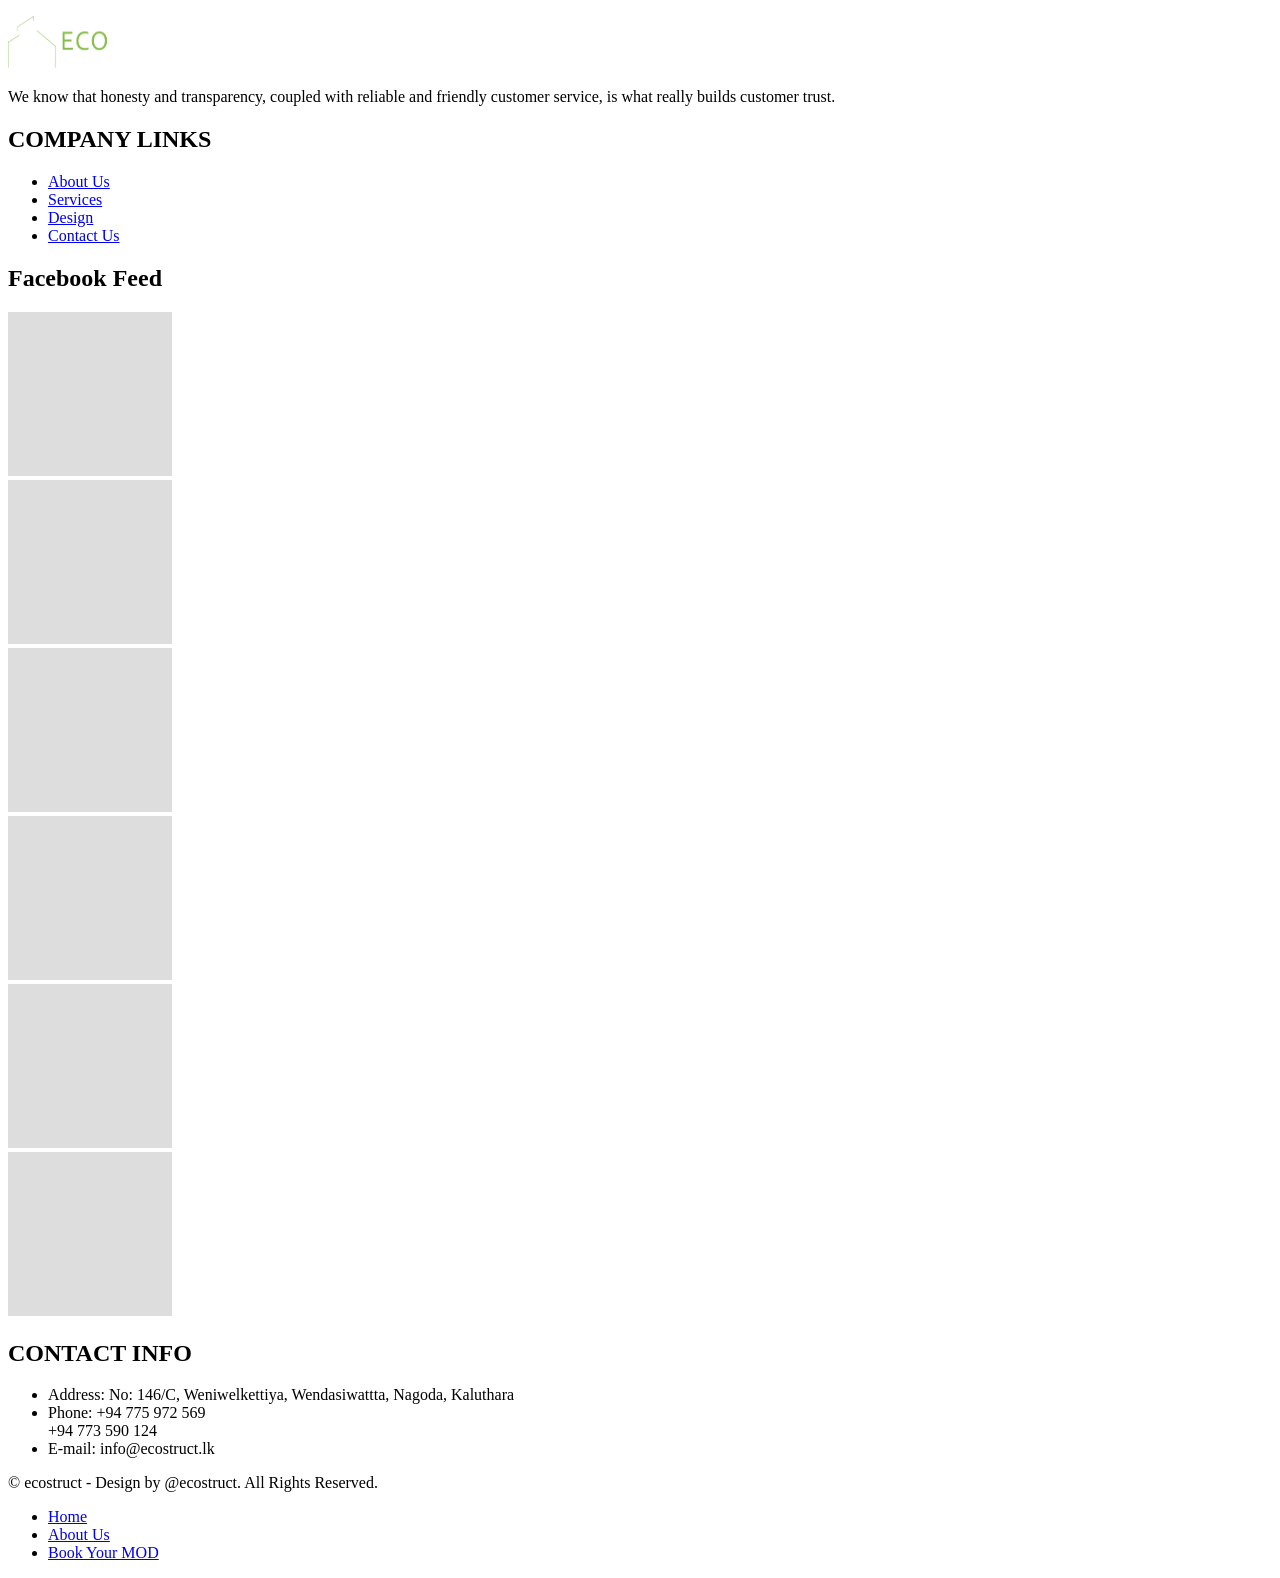
<file: footer.html>
<!DOCTYPE html>
<html lang="en">
<head>
    <meta charset="UTF-8">
    <meta name="viewport" content="width=device-width, initial-scale=1.0">
    <title>Document</title>
</head>
<body>
        <!-- Footer -->
    <footer id="footer">
        <div id="footer-widgets" class="wprt-container title-style-1">
            <div class="wprt-row gutter-30">
                <div class="span_1_of_4 col">
                    <div class="widget widget_text">
                        <div class="textwidget">
                            <p class="margin-bottom-25">
                                <img src="assets/img/logo-white1.png" width="202" height="52" alt="Image">
                            </p>
                            <p>We know that honesty and transparency, coupled with reliable and friendly customer service, is what really builds customer trust.</p>
                        </div>
                    </div><!-- /.widget_text -->

                    <div class="widget widget_socials">
                        <div class="socials clearfix">
                            <div class="icon"><a class="active" target="_blank" href="#" ><i class="rt-icon-facebook"></i></a></div>
                            <div class="icon"><a target="_blank" href="#" ><i class="rt-icon-twitter"></i></a></div>
                            <div class="icon"><a target="_blank" href="#" ><i class="rt-icon-pinterest"></i></a></div>
                            <div class="icon"><a target="_blank" href="#" ><i class="rt-icon-linkedin"></i></a></div>
                            <div class="icon"><a target="_blank" href="#" ><i class="rt-icon-instagram"></i></a></div>
                        </div>
                    </div><!-- /.widget_socials -->
                </div><!-- /.span_1_of_4 -->

                <div class="span_1_of_4 col">
                    <div class="widget widget_links">
                        <h2 class="widget-title"><span>COMPANY LINKS</span></h2>

                        <ul >
                            <li class="style-2"><a href="about.php">About Us</a></li>
                            <li class="style-2"><a href="services.php">Services</a></li>
                            <li class="style-2"><a href="design.php">Design</a></li>
                            <li class="style-2"><a href="page-contact.php">Contact Us</a></li>
                        </ul>
                    </div><!-- /.widget_links -->
                </div><!-- /.span_1_of_4 -->

                <div class="span_1_of_4 col">
                    <div class="widget widget_instagram">
                        <h2 class="widget-title"><span>Facebook
                             Feed</span></h2>

                        <div class="instagram-wrap clearfix col3 g12">
                            <div class="instagram_badge_image">
                                <a href="#" target="_blank">
                                <div class="item">
                                    <img src="assets/img/instagram/1.jpg" alt="Image">
                                </div>
                                </a>
                            </div>

                            <div class="instagram_badge_image">
                                <a href="#" target="_blank">
                                <div class="item">
                                    <img src="assets/img/instagram/2.jpg" alt="Image">
                                </div>
                                </a>
                            </div>

                            <div class="instagram_badge_image">
                                <a href="#" target="_blank">
                                <div class="item">
                                    <img src="assets/img/instagram/3.jpg" alt="Image">
                                </div>
                                </a>
                            </div>

                            <div class="instagram_badge_image">
                                <a href="#" target="_blank">
                                <div class="item">
                                    <img src="assets/img/instagram/4.jpg" alt="Image">
                                </div>
                                </a>
                            </div>

                            <div class="instagram_badge_image">
                                <a href="#" target="_blank">
                                <div class="item">
                                    <img src="assets/img/instagram/5.jpg" alt="Image">
                                </div>
                                </a>
                            </div>

                            <div class="instagram_badge_image">
                                <a href="#" target="_blank">
                                <div class="item">
                                    <img src="assets/img/instagram/6.jpg" alt="Image">
                                </div>
                                </a>
                            </div>
                        </div><!-- /.instagram-wrap -->
                    </div><!-- /.widget_instagram -->
                </div><!-- /.span_1_of_4 -->

                <div class="span_1_of_4 col">
                    <div class="widget widget_information">
                        <h2 class="widget-title"><span>CONTACT INFO</span></h2>

                        <ul>
                            <li class="address clearfix">
                                <div class="inner">
                                    <span class="hl">Address:</span>
                                    <span class="text">No: 146/C, Weniwelkettiya, Wendasiwattta, Nagoda, Kaluthara</span>
                                </div>
                            </li>
                            <li class="phone clearfix">
                                <div class="inner">
                                <span class="hl">Phone:</span> 
                                <span class="text">+94 775 972 569</span><br>
                                <span class="text">+94 773 590 124</span>
                                </div>
                            </li>
                            <li class="email clearfix">
                                <div class="inner">
                                <span class="hl">E-mail:</span>
                                <span class="text">info@ecostruct.lk</span>
                                </div>
                            </li>
                        </ul>
                    </div><!-- /.widget_information -->
                </div><!-- /.span_1_of_4 -->
            </div><!-- /.wprt-row -->
        </div><!-- /#footer-widgets -->
    </footer><!-- /#footer -->

    <!-- Bottom -->
    <div id="bottom" class="clearfix style-1">
        <div id="bottom-bar-inner" class="wprt-container">
            <div class="bottom-bar-inner-wrap">
                <div class="bottom-bar-content">
                    <div id="copyright">
                        &copy; ecostruct - Design by @ecostruct. All Rights Reserved.
                    </div><!-- /#copyright -->
                </div><!-- /.bottom-bar-content -->

                <div class="bottom-bar-menu">
                    <ul class="bottom-nav">
                        <li class="menu-item current-menu-item"><a href="#">Home</a></li>
                        <li class="menu-item"><a href="#">About Us</a></li>
                        <li class="menu-item"><a href="#">Book Your MOD</a></li>
                    </ul>
                </div><!-- /.bottom-bar-menu -->
            </div>
        </div>
    </div><!-- /#bottom -->
    
</body>
</html>
</file>
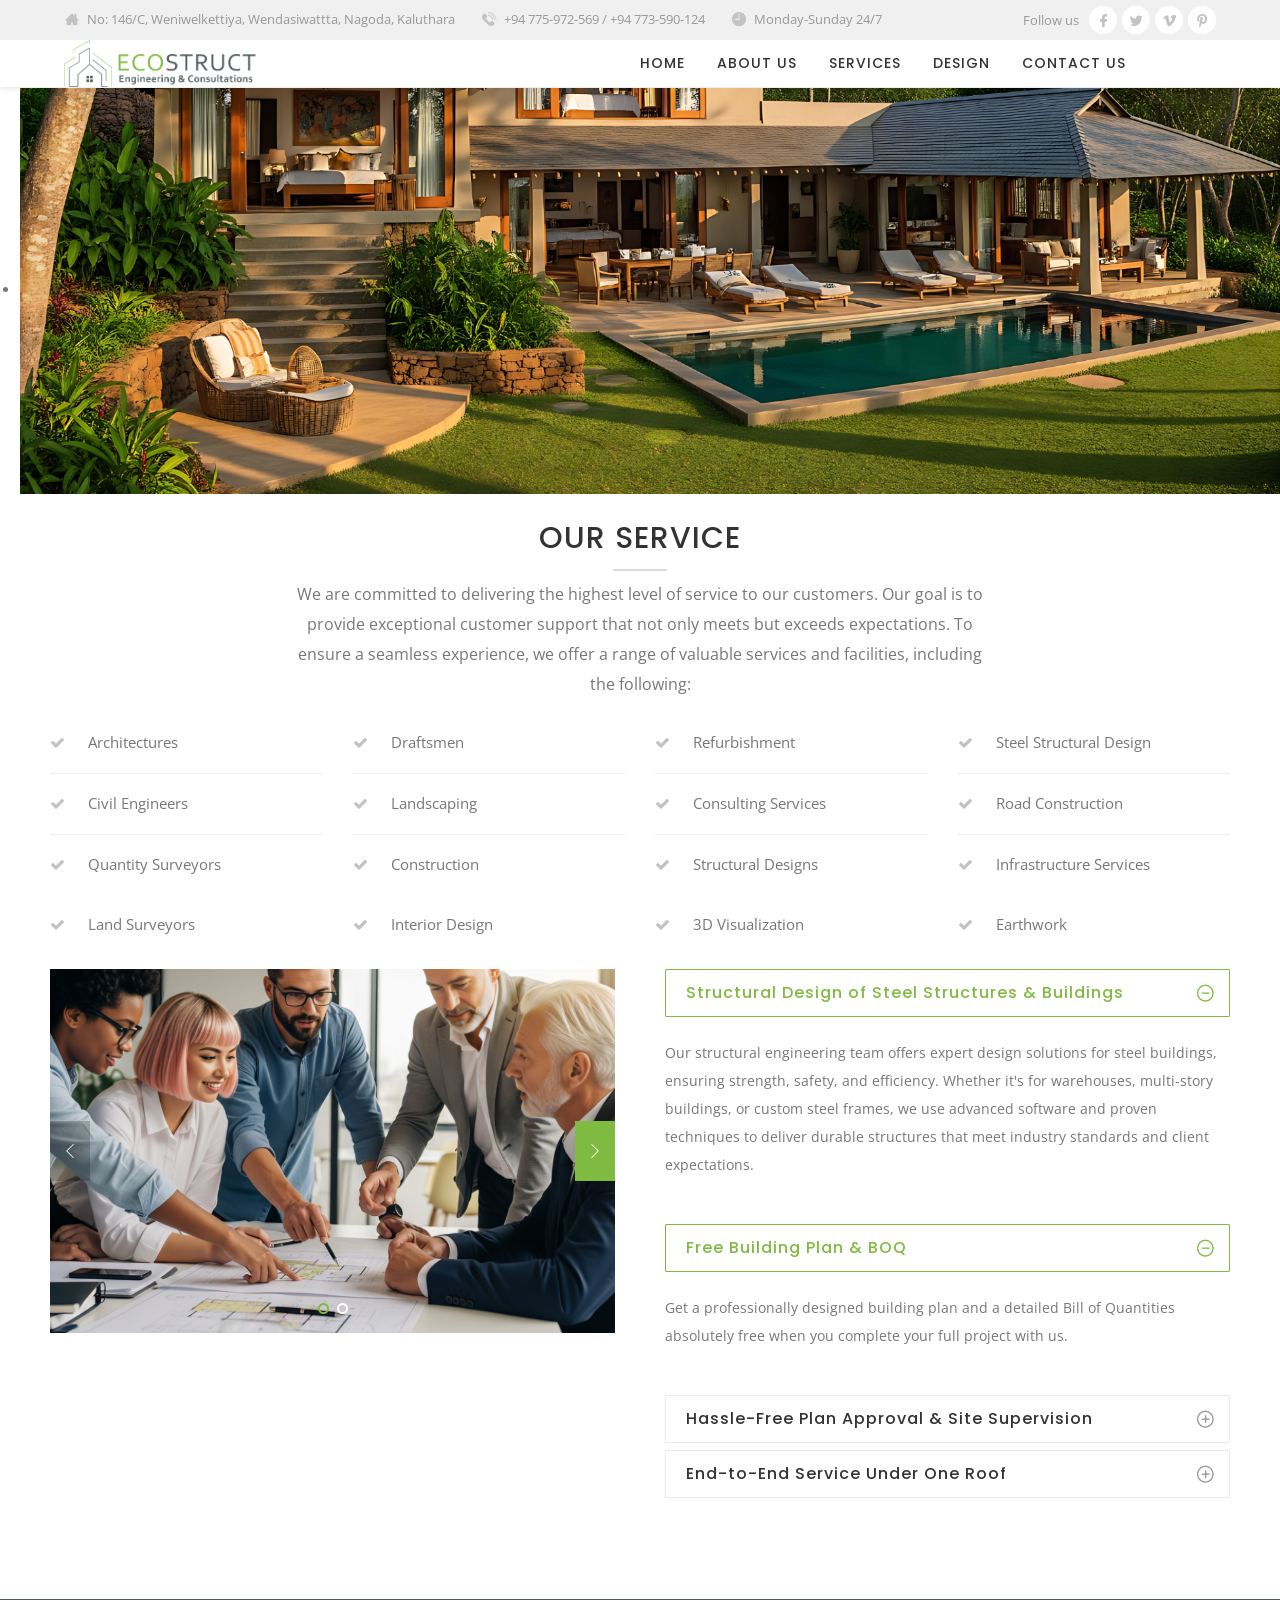
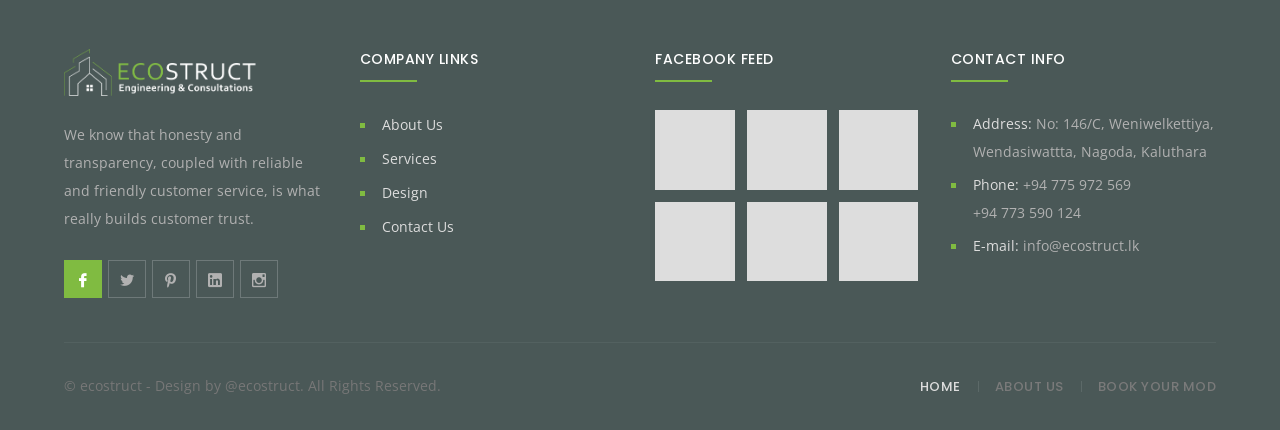
<file: services.html>
<!DOCTYPE html>
<!--[if IE 8 ]><html class="ie" xmlns="http://www.w3.org/1999/xhtml" xml:lang="en-US" lang="en-US"> <![endif]-->
<!--[if (gte IE 9)|!(IE)]><!--><html xmlns="http://www.w3.org/1999/xhtml" xml:lang="en-US" lang="en-US"><!--<![endif]-->
<head>
    <!-- Basic Page Needs -->
    <meta charset="utf-8">
    <!--[if IE]><meta http-equiv='X-UA-Compatible' content='IE=edge,chrome=1'><![endif]-->
        <title>Ecostruct - Engineering & Consultations</title>
    <meta name="description" content="Ecostruct Engineering & Consultations is a leading firm specializing in structural design, civil engineering, and sustainable construction solutions in Sri Lanka.">
    <meta name="keywords" content="engineering, structural design, construction, civil engineering, consultations, Ecostruct Sri Lanka">
    <meta name="author" content="Ecostruct Engineering & Consultations">
    
    <script async src="https://www.googletagmanager.com/gtag/js?id=G-SGGE6NKJJ8"></script>
    <script>
      window.dataLayer = window.dataLayer || [];
      function gtag(){dataLayer.push(arguments);}
      gtag('js', new Date());
      gtag('config', 'G-SGGE6NKJJ8');
    </script>

    <!-- Mobile Specific Metas -->
    <meta name="viewport" content="width=device-width, initial-scale=1, maximum-scale=1">

    <!-- Theme Style -->
    <link rel="stylesheet" type="text/css" href="style.css">

    <!-- Favicon and Touch Icons  -->
    <link rel="shortcut icon" href="assets/icon/favicon1.png">
    <link rel="apple-touch-icon-precomposed" href="assets/icon/favicon1.png">

    <!-- HTML5 shim and Respond.js for IE8 support of HTML5 elements and media queries -->
    <!--[if lt IE 9]>
      <script src="https://oss.maxcdn.com/html5shiv/3.7.2/html5shiv.min.js"></script>
      <script src="https://oss.maxcdn.com/respond/1.4.2/respond.min.js"></script>
    <![endif]-->
</head>

<body class="page header-fixed no-sidebar site-layout-full-width header-style-1 menu-has-search menu-has-cart">

<div id="wrapper" class="animsition">
<div id="page" class="clearfix">

    <!-- Header Wrap -->
    <div id="site-header-wrap">
        <!-- Top Bar -->        
        <div id="top-bar">
            <div id="top-bar-inner" class="wprt-container">
                <div class="top-bar-inner-wrap">
                    <div class="top-bar-content">
                        <span class="address content">No: 146/C, Weniwelkettiya, Wendasiwattta, Nagoda, Kaluthara</span>
                        <span class="phone content">+94 775-972-569 / +94 773-590-124</span>
                        <span class="time content">Monday-Sunday 24/7</span>
                    </div><!-- /.top-bar-content -->

                    <div class="top-bar-socials">
                        <div class="inner">
                            <span class="texts">Follow us</span>
                            <span class="icons">
                                <a href="#" title="Facebook">
                                    <span class="rt-icon-facebook" aria-hidden="true"></span>
                                </a>
                                <a href="#" title="Twitter">
                                    <span class="rt-icon-twitter" aria-hidden="true"></span>
                                </a>
                                <a href="#" title="Vimeo">
                                    <span class="rt-icon-vimeo" aria-hidden="true"></span>
                                </a>
                                <a href="#" title="Pinterest">
                                    <span class="rt-icon-pinterest" aria-hidden="true"></span>
                                </a>
                            </span>
                        </div>
                    </div><!-- /.top-bar-socials -->
                </div>
            </div>
        </div><!-- /#top-bar -->

        <!-- Header -->
        <header id="site-header">
            <div id="site-header-inner" class="wprt-container">
                <div class="wrap-inner">
                    <div id="site-logo" class="clearfix">
                        <div id="site-logo-inner">
                            <a href="index.html" title="CarBest" rel="home" class="main-logo"><img src="assets/img/logo2.png" width="202" height="52" alt="AutoServie" data-retina="assets/img/logo1.png" data-width="202" data-height="52"></a>
                        </div>
                    </div><!-- /#site-logo -->

                    <div class="mobile-button"><span></span></div><!-- //mobile menu button -->

                    <nav id="main-nav" class="main-nav">
                        <ul id="menu-primary-menu" class="menu">
                            <li class= "menu-item"><a href="index.html">HOME</a></li>
                            <li class= "menu-item"><a href="about.html">ABOUT US</a></li>
                            <li class= "menu-item"><a href="services.html">SERVICES</a></li>
                            <li class="menu-item"><a href="design.html">DESIGN</a></li>
                            <li class="menu-item"><a href="page-contact.html">CONTACT US</a></li>
                       </ul>
                    </nav><!-- /#main-nav -->
                </div>
            </div><!-- /#site-header-inner -->
        </header><!-- /#site-header -->
    </div><!-- #site-header-wrap -->

    <!-- Main Content -->
    <div id="main-content" class="site-main clearfix">
        <div id="content-wrap">
            <div id="site-content" class="site-content clearfix">
                <div id="inner-content" class="inner-content-wrap">
                    <div class="page-content">
                        <!-- SLIDER -->
                        <div>
                            <div>
                                <ul>
                                    <!-- Slide 1 -->
                                    <li data-transition="random">
                                        <!-- Main Image -->
                                        <img src="assets/img/slider/service.png" alt="" data-bgposition="center center" data-no-retina>
                                       
                                        <!-- Layers -->
                                        <div class="tp-caption tp-resizeme text-white font-heading font-weight-400"
                                            data-x="['left','left','left','center']" data-hoffset="['0','0','0','0']"
                                            data-y="['middle','middle','middle','middle']" data-voffset="['-130','-130','-125','-165']"
                                            data-fontsize="['54','54','50','38']"
                                            data-lineheight="['64','64','60','48']"
                                            data-width="full"
                                            data-height="none"
                                            data-whitespace="normal"
                                            data-transform_idle="o:1;"
                                            data-transform_in="y:[100%];z:0;rX:0deg;rY:0;rZ:0;sX:1;sY:1;skX:0;skY:0;opacity:0;s:2000;e:Power4.easeInOut;" 
                                            data-transform_out="y:[100%];s:1000;e:Power2.easeInOut;s:1000;e:Power2.easeInOut;" 
                                            data-mask_in="x:0px;y:[100%];" 
                                            data-mask_out="x:inherit;y:inherit;" 
                                            data-start="700" 
                                            data-splitin="none" 
                                            data-splitout="none" 
                                            data-responsive_offset="on">
                                            HONEST, QUALITY WORK
                                        </div>
                                    </li>
                                    <!-- /End Slide 1 -->
                                </ul>
                            </div>
                        </div>
                        <!-- END SLIDER -->
                         <!-- OBJECTIVES -->
                        <div class="container">
                            <div class="row">
                                <div class="wprt-headings style-1 clearfix text-center">
	                                <h2 class="heading clearfix">OUR SERVICE<span class="text-accent-color"></span></h2>
	                                <div class="sep clearfix"></div>
                                    <p class="sub-heading clearfix">We are committed to delivering the highest level of service to our customers. Our goal is to provide exceptional customer support that not only meets but exceeds expectations. To ensure a seamless experience, we offer a range of valuable services and facilities, including the following:</p>
                                </div>
                                <br>
                                <div class="col-md-3">
                                    <div class="wprt-list clearfix icon-left icon-top style-3 has-border-bottom">
                                        <div><span>
                                            <span class="icon">
                                                <i class="fa fa-check font-size-15"></i>
                                            </span>
                                            <span class="font-size-15">Architectures</span>
                                        </span></div>
                                    </div>

                                    <div class="wprt-list clearfix icon-left icon-top style-3 has-border-bottom">
                                        <div><span>
                                            <span class="icon">
                                                <i class="fa fa-check font-size-15"></i>
                                            </span>
                                            <span class="font-size-15">Civil Engineers</span>
                                        </span></div>
                                    </div>

                                    <div class="wprt-list clearfix icon-left icon-top style-3">
                                        <div><span>
                                            <span class="icon">
                                                <i class="fa fa-check font-size-15"></i>
                                            </span>
                                            <span class="font-size-15">Quantity Surveyors</span>
                                        </span></div>
                                    </div>

                                    <div class="wprt-list clearfix icon-left icon-top style-3">
                                        <div><span>
                                            <span class="icon">
                                                <i class="fa fa-check font-size-15"></i>
                                            </span>
                                            <span class="font-size-15">Land Surveyors</span>
                                        </span></div>
                                    </div>
                                </div><!-- /.col-md-6 -->

                                <div class="col-md-3">
                                    <div class="wprt-list clearfix icon-left icon-top style-3 has-border-bottom">
                                        <div><span>
                                            <span class="icon">
                                                <i class="fa fa-check font-size-15"></i>
                                            </span>
                                            <span class="font-size-15">Draftsmen</span>
                                        </span></div>
                                    </div>

                                    <div class="wprt-list clearfix icon-left icon-top style-3 has-border-bottom">
                                        <div><span>
                                            <span class="icon">
                                                <i class="fa fa-check font-size-15"></i>
                                            </span>
                                            <span class="font-size-15">Landscaping</span>
                                        </span></div>
                                    </div>

                                    <div class="wprt-list clearfix icon-left icon-top style-3">
                                        <div><span>
                                            <span class="icon">
                                                <i class="fa fa-check font-size-15"></i>
                                            </span>
                                            <span class="font-size-15">Construction</span>
                                        </span></div>
                                    </div>
                                    <div class="wprt-list clearfix icon-left icon-top style-3">
                                        <div><span>
                                            <span class="icon">
                                                <i class="fa fa-check font-size-15"></i>
                                            </span>
                                            <span class="font-size-15">Interior Design</span>
                                        </span></div>
                                    </div>
                                </div><!-- /.col-md-6 -->

                                <div class="col-md-3">
                                    <div class="wprt-list clearfix icon-left icon-top style-3 has-border-bottom">
                                        <div><span>
                                            <span class="icon">
                                                <i class="fa fa-check font-size-15"></i>
                                            </span>
                                            <span class="font-size-15">Refurbishment</span>
                                        </span></div>
                                    </div>

                                    <div class="wprt-list clearfix icon-left icon-top style-3 has-border-bottom">
                                        <div><span>
                                            <span class="icon">
                                                <i class="fa fa-check font-size-15"></i>
                                            </span>
                                            <span class="font-size-15">Consulting Services</span>
                                        </span></div>
                                    </div>

                                    <div class="wprt-list clearfix icon-left icon-top style-3">
                                        <div><span>
                                            <span class="icon">
                                                <i class="fa fa-check font-size-15"></i>
                                            </span>
                                            <span class="font-size-15">Structural Designs</span>
                                        </span></div>
                                    </div>
                                    <div class="wprt-list clearfix icon-left icon-top style-3">
                                        <div><span>
                                            <span class="icon">
                                                <i class="fa fa-check font-size-15"></i>
                                            </span>
                                            <span class="font-size-15">3D Visualization</span>
                                        </span></div>
                                    </div>
                                </div><!-- /.col-md-6 -->
                                <div class="col-md-3">
                                    <div class="wprt-list clearfix icon-left icon-top style-3 has-border-bottom">
                                        <div><span>
                                            <span class="icon">
                                                <i class="fa fa-check font-size-15"></i>
                                            </span>
                                            <span class="font-size-15">Steel Structural Design</span>
                                        </span></div>
                                    </div>

                                    <div class="wprt-list clearfix icon-left icon-top style-3 has-border-bottom">
                                        <div><span>
                                            <span class="icon">
                                                <i class="fa fa-check font-size-15"></i>
                                            </span>
                                            <span class="font-size-15">Road Construction</span>
                                        </span></div>
                                    </div>

                                    <div class="wprt-list clearfix icon-left icon-top style-3">
                                        <div><span>
                                            <span class="icon">
                                                <i class="fa fa-check font-size-15"></i>
                                            </span>
                                            <span class="font-size-15">Infrastructure Services</span>
                                        </span></div>
                                    </div>
                                    <div class="wprt-list clearfix icon-left icon-top style-3">
                                        <div><span>
                                            <span class="icon">
                                                <i class="fa fa-check font-size-15"></i>
                                            </span>
                                            <span class="font-size-15">Earthwork</span>
                                        </span></div>
                                    </div>
                                </div><!-- /.col-md-6 -->
                            </div><!-- /.row -->
                        </div><!-- /.container -->
                        <!-- END OBJECTIVES -->

                        <!-- service -->
                        <div class="row-about">
	                        <div class="container">
	                            <div class="row medium-gutters">
	                                <div class="col-md-6">
	                                    <div class="wprt-images-grid" data-layout="slider" data-column="1" data-column2="1" data-column3="1" data-column4="1" data-gaph="0" data-gapv="0">
	                                        <div id="images-wrap" class="cbp">
	                                            <div class="cbp-item">
	                                                <div class="item-wrap">
	                                                    <a class="zoom-popup" href="assets/img/gallery/gallery-5-full.jpg">
	                                                        <i class="rt-icon-zoom-in-2"></i></a>
	                                                    <img src="assets/img/gallery/gallery1.png" alt="Image">
	                                                </div>
	                                            </div><!-- /.cbp-item -->

	                                            <div class="cbp-item">
	                                                <div class="item-wrap">
	                                                    <a class="zoom-popup" href="assets/img/gallery/gallery-4-full.jpg">
	                                                        <i class="rt-icon-zoom-in-2"></i></a>
	                                                    <img src="assets/img/gallery/gallery2.png" alt="Image">
	                                                </div>
	                                            </div><!-- /.cbp-item -->
	                                        </div>
	                                    </div><!-- /.wprt-images-grid -->

	                                    <div class="wprt-spacer clearfix" data-desktop="0" data-mobi="40" data-smobi="40"></div>
	                                </div><!-- /.col-md-6 -->

	                                <div class="col-md-6">
	                                    <div class="wprt-accordions style-2">
                                            
                                            <div class="accordion-item active no-icon">
	                                            <h3 class="accordion-heading"><span class="inner">Structural Design of Steel Structures & Buildings</span></h3>

	                                            <div class="accordion-content">
	                                                <p>Our structural engineering team offers expert design solutions for steel buildings, ensuring strength, safety, and efficiency. Whether it's for warehouses, multi-story buildings, or custom steel frames, we use advanced software and proven techniques to deliver durable structures that meet industry standards and client expectations.</p>
	                                            </div>
	                                        </div><!-- /.accordion-item -->
                                            
	                                        <div class="accordion-item active no-icon">
	                                            <h3 class="accordion-heading"><span class="inner">Free Building Plan & BOQ</span></h3>

	                                            <div class="accordion-content">
	                                                <p>Get a professionally designed building plan and a detailed Bill of Quantities absolutely free when you complete your full project with us.</p>
	                                            </div>
	                                        </div><!-- /.accordion-item -->

	                                        <div class="accordion-item no-icon">
	                                            <h3 class="accordion-heading"><span class="inner">Hassle-Free Plan Approval & Site Supervision</span></h3>

	                                            <div class="accordion-content">
	                                                <div>We take care of all local authority approvals and provide regular site visits to ensure quality and progress.</div>
	                                            </div>
	                                        </div><!-- /.accordion-item -->

	                                        <div class="accordion-item no-icon">
	                                            <h3 class="accordion-heading"><span class="inner">End-to-End Service Under One Roof</span></h3>

	                                            <div class="accordion-content">
	                                                <div>From design to completion, we handle everything – including architecture, engineering, quantity surveying, and landscaping – all by in-house experts.</div>
	                                            </div>
	                                        </div><!-- /.accordion-item -->
	                                    </div><!-- /.wprt-accordions -->
	                                </div><!-- /.col-md-6 -->
	                            </div><!-- /.row -->
                                <div class="col-md-12">
                                    <div class="wprt-spacer clearfix" data-desktop="94" data-mobi="60" data-smobi="60"></div>
                                </div><!-- /.col-md-12 -->
	                        </div><!-- /.container -->
                        </div>
                        <!-- END ABOUT -->                       

                    </div><!-- /.page-content -->
                </div><!-- /#inner-content -->
            </div><!-- /#site-content -->
        </div><!-- /#content-wrap -->
    </div><!-- /#main-content -->

    <!-- Footer -->
    <footer id="footer">
        <div id="footer-widgets" class="wprt-container title-style-1">
            <div class="wprt-row gutter-30">
                <div class="span_1_of_4 col">
                    <div class="widget widget_text">
                        <div class="textwidget">
                            <p class="margin-bottom-25">
                                <img src="assets/img/logo-white1.png" width="202" height="52" alt="Image">
                            </p>
                            <p>We know that honesty and transparency, coupled with reliable and friendly customer service, is what really builds customer trust.</p>
                        </div>
                    </div><!-- /.widget_text -->

                    <div class="widget widget_socials">
                        <div class="socials clearfix">
                            <div class="icon"><a class="active" target="_blank" href="#" ><i class="rt-icon-facebook"></i></a></div>
                            <div class="icon"><a target="_blank" href="#" ><i class="rt-icon-twitter"></i></a></div>
                            <div class="icon"><a target="_blank" href="#" ><i class="rt-icon-pinterest"></i></a></div>
                            <div class="icon"><a target="_blank" href="#" ><i class="rt-icon-linkedin"></i></a></div>
                            <div class="icon"><a target="_blank" href="#" ><i class="rt-icon-instagram"></i></a></div>
                        </div>
                    </div><!-- /.widget_socials -->
                </div><!-- /.span_1_of_4 -->

                <div class="span_1_of_4 col">
                    <div class="widget widget_links">
                        <h2 class="widget-title"><span>COMPANY LINKS</span></h2>

                        <ul >
                            <li class="style-2"><a href="about.html">About Us</a></li>
                            <li class="style-2"><a href="services.html">Services</a></li>
                            <li class="style-2"><a href="design.html">Design</a></li>
                            <li class="style-2"><a href="page-contact.html">Contact Us</a></li>
                        </ul>
                    </div><!-- /.widget_links -->
                </div><!-- /.span_1_of_4 -->

                <div class="span_1_of_4 col">
                    <div class="widget widget_instagram">
                        <h2 class="widget-title"><span>Facebook
                             Feed</span></h2>

                        <div class="instagram-wrap clearfix col3 g12">
                            <div class="instagram_badge_image">
                                <a href="#" target="_blank">
                                <div class="item">
                                    <img src="assets/img/instagram/1.jpg" alt="Image">
                                </div>
                                </a>
                            </div>

                            <div class="instagram_badge_image">
                                <a href="#" target="_blank">
                                <div class="item">
                                    <img src="assets/img/instagram/2.jpg" alt="Image">
                                </div>
                                </a>
                            </div>

                            <div class="instagram_badge_image">
                                <a href="#" target="_blank">
                                <div class="item">
                                    <img src="assets/img/instagram/3.jpg" alt="Image">
                                </div>
                                </a>
                            </div>

                            <div class="instagram_badge_image">
                                <a href="#" target="_blank">
                                <div class="item">
                                    <img src="assets/img/instagram/4.jpg" alt="Image">
                                </div>
                                </a>
                            </div>

                            <div class="instagram_badge_image">
                                <a href="#" target="_blank">
                                <div class="item">
                                    <img src="assets/img/instagram/5.jpg" alt="Image">
                                </div>
                                </a>
                            </div>

                            <div class="instagram_badge_image">
                                <a href="#" target="_blank">
                                <div class="item">
                                    <img src="assets/img/instagram/6.jpg" alt="Image">
                                </div>
                                </a>
                            </div>
                        </div><!-- /.instagram-wrap -->
                    </div><!-- /.widget_instagram -->
                </div><!-- /.span_1_of_4 -->

                <div class="span_1_of_4 col">
                    <div class="widget widget_information">
                        <h2 class="widget-title"><span>CONTACT INFO</span></h2>

                        <ul>
                            <li class="address clearfix">
                                <div class="inner">
                                    <span class="hl">Address:</span>
                                    <span class="text">No: 146/C, Weniwelkettiya, Wendasiwattta, Nagoda, Kaluthara</span>
                                </div>
                            </li>
                            <li class="phone clearfix">
                                <div class="inner">
                                <span class="hl">Phone:</span> 
                                <span class="text">+94 775 972 569</span><br>
                                <span class="text">+94 773 590 124</span>
                                </div>
                            </li>
                            <li class="email clearfix">
                                <div class="inner">
                                <span class="hl">E-mail:</span>
                                <span class="text">info@ecostruct.lk</span>
                                </div>
                            </li>
                        </ul>
                    </div><!-- /.widget_information -->
                </div><!-- /.span_1_of_4 -->
            </div><!-- /.wprt-row -->
        </div><!-- /#footer-widgets -->
    </footer><!-- /#footer -->

    <!-- Bottom -->
    <div id="bottom" class="clearfix style-1">
        <div id="bottom-bar-inner" class="wprt-container">
            <div class="bottom-bar-inner-wrap">
                <div class="bottom-bar-content">
                    <div id="copyright">
                        &copy; ecostruct - Design by @ecostruct. All Rights Reserved.
                    </div><!-- /#copyright -->
                </div><!-- /.bottom-bar-content -->

                <div class="bottom-bar-menu">
                    <ul class="bottom-nav">
                        <li class="menu-item current-menu-item"><a href="#">Home</a></li>
                        <li class="menu-item"><a href="#">About Us</a></li>
                        <li class="menu-item"><a href="#">Book Your MOD</a></li>
                    </ul>
                </div><!-- /.bottom-bar-menu -->
            </div>
        </div>
    </div><!-- /#bottom -->

</div><!-- /#page -->
</div><!-- /#wrapper -->

<a id="scroll-top"></a>

<!-- Javascript -->
<script src="assets/js/jquery.min.js"></script>
<script src="assets/js/plugins.js"></script>
<script src="assets/js/bootstrap.min.js"></script>
<script src="assets/js/animsition.js"></script>
<script src="assets/js/countto.js"></script>
<script src="assets/js/cubeportfolio.js"></script>
<script src="assets/js/owl.carousel.min.js"></script>
<script src="assets/js/magnific.popup.min.js"></script>
<script src="assets/js/equalize.min.js"></script>
<script src="assets/js/shortcodes.js"></script>
<script src="assets/js/main.js"></script>

<!-- Revolution Slider -->
<script src="includes/rev-slider/js/jquery.themepunch.tools.min.js"></script>
<script src="includes/rev-slider/js/jquery.themepunch.revolution.min.js"></script>
<script src="assets/js/rev-slider.js"></script>
<!-- Load Extensions only on Local File Systems ! The following part can be removed on Server for On Demand Loading -->  
<script src="includes/rev-slider/js/extensions/revolution.extension.actions.min.js"></script>
<script src="includes/rev-slider/js/extensions/revolution.extension.carousel.min.js"></script>
<script src="includes/rev-slider/js/extensions/revolution.extension.kenburn.min.js"></script>
<script src="includes/rev-slider/js/extensions/revolution.extension.layeranimation.min.js"></script>
<script src="includes/rev-slider/js/extensions/revolution.extension.migration.min.js"></script>
<script src="includes/rev-slider/js/extensions/revolution.extension.navigation.min.js"></script>
<script src="includes/rev-slider/js/extensions/revolution.extension.parallax.min.js"></script>
<script src="includes/rev-slider/js/extensions/revolution.extension.slideanims.min.js"></script>
<script src="includes/rev-slider/js/extensions/revolution.extension.video.min.js"></script>

</body>
</html>
</file>
<file: style.css>
/**
 * Theme Name: AutoService - Car Repair and Car Service
 * Version: 1.0
 * Description: AutoService is a full responsive template best suitable for mechanic auto shop, car repair, auto mechanic, car service, auto repair shop, mechanic workshop, auto service, automotive, batteries, tire or wheel shop.
 * Author: BlogWP
 * Author URI: https://themeforest.net/user/blogwp
 */

@import url("https://fonts.googleapis.com/css?family=Open+Sans:400,400i,600,600i,700,700i|Poppins:300,400,500,600,700&subset=latin");

@import "assets/css/bootstrap.css";
@import "assets/css/animate.css";
@import "assets/css/animsition.css";
@import "assets/css/magnific-popup.css";
@import "assets/css/font-awesome.css";
@import "assets/css/themecore-icons.css";
@import "assets/css/carservice-icons.css";
@import "assets/css/cubeportfolio.css";
@import "assets/css/owl.carousel.css";
@import "assets/css/flexslider.css";
@import "assets/css/simpletextrotator.css";
@import "assets/css/vegas.css";
@import "assets/css/datepicker.css";
@import "assets/css/shortcodes.css";
@import "assets/css/woocommerce.css";
/* For Revolution Slider */
@import "includes/rev-slider/css/settings.css";
@import "includes/rev-slider/css/layers.css";
@import "includes/rev-slider/css/navigation.css";

/* Reset Browsers
-------------------------------------------------------------- */
html,body,div,span,applet,object,iframe,h1,h2,h3,h4,h5,h6,p,blockquote,pre,a,abbr,acronym,address,big,cite,code,del,dfn,em,img,ins,kbd,q,s,samp,small,strike,strong,sub,sup,tt,var,b,u,i,center,dl,dt,dd,ol,ul,li,fieldset,form,label,legend,table,caption,tbody,tfoot,thead,tr,th,td,article,aside,canvas,details,embed,figure,figcaption,footer,header,hgroup,menu,nav,output,ruby,section,summary,time,mark,audio,video{margin:0;padding:0;border:0;outline:0;font-size:100%;font:inherit;vertical-align:baseline;font-family:inherit;font-size:100%;font-style:inherit;font-weight:inherit;}article,aside,details,figcaption,figure,footer,header,hgroup,menu,nav,section{display:block}html{font-size:62.5%;overflow-y:scroll;-webkit-text-size-adjust:100%;-ms-text-size-adjust:100%;}*,*:before,*:after{-webkit-box-sizing:border-box;-moz-box-sizing:border-box;box-sizing:border-box;}body{background:#fff;line-height:1;}article,aside,details,figcaption,figure,footer,header,main,nav,section{display:block}ol,ul{list-style:none}table{border-collapse:collapse;border-spacing:0;}caption,th,td{font-weight:normal;text-align:left;}blockquote:before,blockquote:after,q:before,q:after{content:'';content:none;}blockquote,q{quotes:none}a:focus{outline:none}a:hover,a:active{outline:0}a img{border:0}img{max-width:100%;height:auto;}select{max-width:100%}

/* General
-------------------------------------------------------------- */
body,
button,
input,
select,
textarea { font-family: "Open Sans", sans-serif; font-weight: 400; color: #777; font-size: 14px; line-height: 2; background-color: #fff; -webkit-font-smoothing: antialiased; -moz-osx-font-smoothing: grayscale; text-rendering: optimizeLegibility; overflow-x: hidden; overflow-y: auto; }
img { height: auto; max-width: 100%; vertical-align: middle; -ms-interpolation-mode: bicubic }
p { margin: 0 0 20px; }
strong,
b,
cite { font-weight: bold; }
dfn,
cite,
em,
i,
blockquote { font-style: italic; }
blockquote { position: relative; background-color: #f5f5f5; color: #999; margin: 40px 0 30px; padding: 0 0 0 32px; font-size: 15px; line-height: 32px; }
blockquote:before { content: ""; position: absolute; left: 0; top: 0; width: 4px; height: 100%; background-color: #80bb41; }
blockquote > p:last-child { margin-bottom: 0; }
blockquote cite { position: absolute; right: 0; bottom: 0; }
blockquote em,
blockquote i { font-style: normal; }
abbr,
acronym { border-bottom: 1px dotted #e0e0e0; cursor: help; }
mark,
ins { text-decoration: none; }
sup,
sub { font-size: 75%; height: 0; line-height: 0; position: relative; vertical-align: baseline; }
sup { top: -6px; }
sub { bottom: -3px; }
small { font-size: 75%; }
big { font-size: 125%; }
address { font-style: italic; margin: 0 0 20px; }
code,
kbd,
tt,
var,
samp,
pre { margin: 20px 0; padding: 4px 12px; background: #f5f5f5; border: 1px solid #e0e0e0; overflow-x: auto; font-family: Inconsolata, monospace; -webkit-hyphens: none; -moz-hyphens: none; hyphens: none; border-radius: 0; height: auto; }

/* Elements
-------------------------------------------------------------- */
html { -webkit-box-sizing: border-box; -moz-box-sizing: border-box; box-sizing: border-box; }
*,
*:before,
*:after { -webkit-box-sizing: inherit; -moz-box-sizing: inherit; box-sizing: inherit; }
hr { background-color: #e0e0e0; border: 0; height: 1px; margin-bottom: 20px; }

/* List */
ul,
ol { padding: 0; margin: 0 0 20px 20px; }
ul { list-style: disc; }
ol { list-style: decimal; }
li > ul,
li > ol { margin-bottom: 0; }
ul li,
ol li { padding: 0.1em 0; }
dl,
dd { margin: 0 0 20px; }
dt { font-weight: bold; }
del, .disable { text-decoration: line-through; filter: alpha(opacity=50); opacity: 0.5;}

/* Table */
table,
th,
td { border: 1px solid #e0e0e0; }
table { border-collapse: separate; border-spacing: 0; border-width: 1px 0 0 1px; margin: 0 0 30px; table-layout: fixed; width: 100%; }
caption, th, td { font-weight: normal; text-align: left; }
th { border-width: 0 1px 1px 0; font-weight: bold; }
td { border-width: 0 1px 1px 0; }
th,
td { padding: 8px 12px; }

/* Media */
embed,
iframe,
object,
video { margin-bottom: 20px; max-width: 100%; vertical-align: middle; }
p > embed,
p > iframe,
p > object,
p > video { margin-bottom: 0; }

/* Accessibility - Text meant only for screen readers */
.screen-reader-text { clip: rect(1px, 1px, 1px, 1px); position: absolute !important; height: 1px; width: 1px; overflow: hidden; }
.screen-reader-text:focus { background-color: #f1f1f1; border-radius: 3px; box-shadow: 0 0 2px 2px rgba(0, 0, 0, 0.6); clip: auto !important; color: #21759b; display: block; height: auto; left: 5px; line-height: normal; padding: 15px 23px 14px; text-decoration: none; top: 5px; width: auto; z-index: 100000; }

/* Forms
-------------------------------------------------------------- */
/* Fixes */
button,
input { line-height: normal; }
button, input, select, textarea { font-size: 100%; line-height: inherit; margin: 0; vertical-align: baseline; }
input,
textarea { font-size: 1em; max-width: 100%; background-image: -webkit-linear-gradient(rgba(255, 255, 255, 0), rgba(255, 255, 255, 0)); /* Removing the inner shadow on iOS inputs */ }
textarea { overflow: auto; /* Removes default vertical scrollbar in IE6/7/8/9 */ vertical-align: top; /* Improves readability and alignment in all browsers */ }
input[type="checkbox"] { display: inline; }
button,
input[type="button"],
input[type="reset"],
input[type="submit"] { line-height: 1; cursor: pointer; -webkit-appearance: button; border: 0; }
input[type="checkbox"],
input[type="radio"] { padding: 0; /* Addresses excess padding in IE8/9 */ }
input[type="search"] { -webkit-appearance: textfield; /* Addresses appearance set to searchfield in S5, Chrome */ }
input[type="search"]::-webkit-search-decoration { /* Corrects inner padding displayed oddly in S5, Chrome on OSX */ -webkit-appearance: none; }
button::-moz-focus-inner,
input::-moz-focus-inner { border: 0; padding: 0; }

/* Remove chrome yellow autofill */
input:-webkit-autofill { -webkit-box-shadow: 0 0 0px 1000px #f7f7f7 inset }

/* Reset search styling */
input[type="search"] { outline: 0 }
input[type="search"]::-webkit-search-decoration,
input[type="search"]::-webkit-search-cancel-button,
input[type="search"]::-webkit-search-results-button,
input[type="search"]::-webkit-search-results-decoration { display: none }

/* Input normal */
select,
textarea,
input[type="text"],
input[type="password"],
input[type="datetime"],
input[type="datetime-local"],
input[type="date"],
input[type="month"],
input[type="time"],
input[type="week"],
input[type="number"],
input[type="email"],
input[type="url"],
input[type="search"],
input[type="tel"],
input[type="color"] { letter-spacing: 1px; color: #777; border: 2px solid #f0f0f0; padding: 9px 20px; background-color: transparent; font-size: 14px; line-height: inherit; width: 100%; margin-bottom: 14px; height: auto; text-shadow: none; -webkit-box-shadow: none; -moz-box-shadow: none; box-shadow: none; -webkit-box-sizing: border-box; -moz-box-sizing: border-box; box-sizing: border-box; -webkit-transition: border ease .238s; -moz-transition: border ease .238s; transition: border ease .238s; }

/* Contact Form 7 */
.wpcf7-form select,
.wpcf7-form textarea,
.wpcf7-form input { margin-bottom: 0; }

/* Input focus */
textarea:focus,
input[type="text"]:focus,
input[type="password"]:focus,
input[type="datetime"]:focus,
input[type="datetime-local"]:focus,
input[type="date"]:focus,
input[type="month"]:focus,
input[type="time"]:focus,
input[type="week"]:focus,
input[type="number"]:focus,
input[type="email"]:focus,
input[type="url"]:focus,
input[type="search"]:focus,
input[type="tel"]:focus,
input[type="color"]:focus { border-color: #ebebeb; outline: 0; -webkit-box-shadow: none; -moz-box-shadow: none; box-shadow: none; }

/* Button */
button,
input[type="button"],
input[type="reset"],
input[type="submit"] { font-family: "Poppins"; font-size: 13px; border-radius: 3px; font-weight: 500; letter-spacing: 1px; text-transform: uppercase; background-color: #333; color: #fff; padding: 17px 40px; display: inline-block; -webkit-appearance: none; -webkit-transition: all ease 0.3s; -moz-transition: all ease 0.3s; transition: all ease 0.3s; }

/* Button hover + focus */
button:hover,
input[type="button"]:hover,
input[type="reset"]:hover,
input[type="submit"]:hover,
button:focus,
input[type="button"]:focus,
input[type="reset"]:focus,
input[type="submit"]:focus { outline: 0; background-color: #80bb41; }

/* Placeholder color */
::-webkit-input-placeholder { color: #999; }
:-moz-placeholder { color: #999; }
::-moz-placeholder { color: #999; opacity: 1; }/* Since FF19 lowers the opacity of the placeholder by default */ 
:-ms-input-placeholder { color: #999; }

/* Links */
a { color: #80bb41; outline: 0; text-decoration: none; -webkit-transition: all ease 0.3s; -moz-transition: all ease 0.3s; transition: all ease 0.3s; }

a:hover,
a:focus,
a:active { outline: 0; color: #333; text-decoration: none }

/* Typography
-------------------------------------------------------------- */
h1,
h2,
h3,
h4,
h5,
h6 { font-family: "Poppins", sans-serif; letter-spacing: 1px; color: #333; font-weight: 500; line-height: 1.5; margin: 0 0 15px; text-rendering: optimizeLegibility; }

h1 { font-size: 2.428em; } /* 34px */
h2 { font-size: 2.142em; } /* 30px */
h3 { font-size: 1.714em; } /* 24px */
h4 { font-size: 1.428em; } /* 20px */
h5 { font-size: 1.285em; } /* 18px */
h6 { font-size: 1.142em; } /* 16px */

h1 a,
h2 a,
h3 a,
h4 a,
h5 a,
h6 a { color: inherit }

.font-heading { font-family: "Poppins", sans-serif; letter-spacing: 1px; font-weight: 500; }

/* Extra classes
-------------------------------------------------------------- */
.display-none, .hidden { display: none !important; }
.display-block { display: block !important; }
.display-inline { display: inline !important; }

.text-accent-color { color: #80bb41 !important; }
.text-white { color: #fff !important; }
.text-dark { color: #333 !important; }
.text-light { color: #777 !important; }
.text-very-light { color: #dbdbdb !important; }

.bg-accent { background-color: #80bb41 !important; }
.bg-light-grey { background-color: #f7f7f7; }
.bg-dark { background-color: #333 !important; }

.text-center { text-align: center !important; }
.text-right { text-align: right !important; }
.text-left { text-align: left !important; }
.text-del { text-decoration: line-through !important; }

.letter-spacing-n05px { letter-spacing: -0.5px !important; }
.letter-spacing-n1px { letter-spacing: -1px !important; }
.letter-spacing-n2px { letter-spacing: -2px !important; }
.letter-spacing-n3px { letter-spacing: -3px !important; }

.letter-spacing-05px { letter-spacing: 0.5px !important; }
.letter-spacing-1px { letter-spacing: 1px !important; }
.letter-spacing-2px { letter-spacing: 2px !important; }
.letter-spacing-3px { letter-spacing: 3px !important; }
.letter-spacing-4px { letter-spacing: 4px !important; }
.letter-spacing-5px { letter-spacing: 5px !important; }
.letter-spacing-6px { letter-spacing: 6px !important; }
.letter-spacing-7px { letter-spacing: 7px !important; }
.letter-spacing-8px { letter-spacing: 8px !important; }
.letter-spacing-9px { letter-spacing: 9px !important; }
.letter-spacing-10px { letter-spacing: 10px !important; }

.font-size-6 { font-size: 6px !important; }
.font-size-7 { font-size: 7px !important; }
.font-size-8 { font-size: 8px !important; }
.font-size-9 { font-size: 9px !important; }
.font-size-10 { font-size: 10px !important; }
.font-size-11 { font-size: 11px !important; }
.font-size-12 { font-size: 12px !important; }
.font-size-13 { font-size: 13px !important; }
.font-size-14 { font-size: 14px !important; }
.font-size-15 { font-size: 15px !important; }
.font-size-16 { font-size: 16px !important; }
.font-size-17 { font-size: 17px !important; }
.font-size-18 { font-size: 18px !important; }
.font-size-19 { font-size: 19px !important; }
.font-size-20 { font-size: 20px !important; }
.font-size-22 { font-size: 22px !important; }
.font-size-24 { font-size: 24px !important; }
.font-size-26 { font-size: 26px !important; }
.font-size-28 { font-size: 28px !important; }
.font-size-30 { font-size: 30px !important; }
.font-size-32 { font-size: 32px !important; }
.font-size-34 { font-size: 34px !important; }
.font-size-36 { font-size: 36px !important; }
.font-size-38 { font-size: 38px !important; }
.font-size-40 { font-size: 40px !important; }
.font-size-42 { font-size: 42px !important; }

.font-weight-100 { font-weight: 100 !important; }
.font-weight-200 { font-weight: 200 !important; }
.font-weight-300 { font-weight: 300 !important; }
.font-weight-400 { font-weight: 400 !important; }
.font-weight-500 { font-weight: 500 !important; }
.font-weight-600 { font-weight: 600 !important; }
.font-weight-700 { font-weight: 700 !important; }
.font-weight-800 { font-weight: 800 !important; }
.font-weight-900 { font-weight: 900 !important; }

.margin-top-0 { margin-top: 0px !important; }
.margin-top-5 { margin-top: 5px !important; }
.margin-top-10 { margin-top: 10px !important; }
.margin-top-15 { margin-top: 15px !important; }
.margin-top-20 { margin-top: 20px !important; }
.margin-top-25 { margin-top: 25px !important; }
.margin-top-30 { margin-top: 30px !important; }
.margin-top-35 { margin-top: 35px !important; }
.margin-top-40 { margin-top: 40px !important; }
.margin-top-45 { margin-top: 45px !important; }
.margin-top-50 { margin-top: 50px !important; }
.margin-top-55 { margin-top: 55px !important; }
.margin-top-60 { margin-top: 60px !important; }
.margin-top-65 { margin-top: 65px !important; }
.margin-top-70 { margin-top: 70px !important; }
.margin-top-75 { margin-top: 75px !important; }
.margin-top-80 { margin-top: 80px !important; }
.margin-top-85 { margin-top: 85px !important; }
.margin-top-90 { margin-top: 90px !important; }
.margin-top-95 { margin-top: 95px !important; }
.margin-top-100 { margin-top: 100px !important; }

.margin-right-0 { margin-right: 0px !important; }
.margin-right-5 { margin-right: 5px !important; }
.margin-right-10 { margin-right: 10px !important; }
.margin-right-15 { margin-right: 15px !important; }
.margin-right-20 { margin-right: 20px !important; }
.margin-right-25 { margin-right: 25px !important; }
.margin-right-30 { margin-right: 30px !important; }
.margin-right-35 { margin-right: 35px !important; }
.margin-right-40 { margin-right: 40px !important; }
.margin-right-45 { margin-right: 45px !important; }
.margin-right-50 { margin-right: 50px !important; }
.margin-right-55 { margin-right: 55px !important; }
.margin-right-60 { margin-right: 60px !important; }
.margin-right-65 { margin-right: 65px !important; }
.margin-right-70 { margin-right: 70px !important; }
.margin-right-75 { margin-right: 75px !important; }
.margin-right-80 { margin-right: 80px !important; }
.margin-right-85 { margin-right: 85px !important; }
.margin-right-90 { margin-right: 90px !important; }
.margin-right-95 { margin-right: 95px !important; }
.margin-right-100 { margin-right: 100px !important; }

.margin-bottom-0 { margin-bottom: 0px !important; }
.margin-bottom-5 { margin-bottom: 5px !important; }
.margin-bottom-10 { margin-bottom: 10px !important; }
.margin-bottom-15 { margin-bottom: 15px !important; }
.margin-bottom-20 { margin-bottom: 20px !important; }
.margin-bottom-25 { margin-bottom: 25px !important; }
.margin-bottom-30 { margin-bottom: 30px !important; }
.margin-bottom-35 { margin-bottom: 35px !important; }
.margin-bottom-40 { margin-bottom: 40px !important; }
.margin-bottom-45 { margin-bottom: 45px !important; }
.margin-bottom-50 { margin-bottom: 50px !important; }
.margin-bottom-55 { margin-bottom: 55px !important; }
.margin-bottom-60 { margin-bottom: 60px !important; }
.margin-bottom-65 { margin-bottom: 65px !important; }
.margin-bottom-70 { margin-bottom: 70px !important; }
.margin-bottom-75 { margin-bottom: 75px !important; }
.margin-bottom-80 { margin-bottom: 80px !important; }
.margin-bottom-85 { margin-bottom: 85px !important; }
.margin-bottom-90 { margin-bottom: 90px !important; }
.margin-bottom-95 { margin-bottom: 95px !important; }
.margin-bottom-100 { margin-bottom: 100px !important; }

.margin-left-0 { margin-left: 0px !important; }
.margin-left-5 { margin-left: 5px !important; }
.margin-left-10 { margin-left: 10px !important; }
.margin-left-15 { margin-left: 15px !important; }
.margin-left-20 { margin-left: 20px !important; }
.margin-left-25 { margin-left: 25px !important; }
.margin-left-30 { margin-left: 30px !important; }
.margin-left-35 { margin-left: 35px !important; }
.margin-left-40 { margin-left: 40px !important; }
.margin-left-45 { margin-left: 45px !important; }
.margin-left-50 { margin-left: 50px !important; }
.margin-left-55 { margin-left: 55px !important; }
.margin-left-60 { margin-left: 60px !important; }
.margin-left-65 { margin-left: 65px !important; }
.margin-left-70 { margin-left: 70px !important; }
.margin-left-75 { margin-left: 75px !important; }
.margin-left-80 { margin-left: 80px !important; }
.margin-left-85 { margin-left: 85px !important; }
.margin-left-90 { margin-left: 90px !important; }
.margin-left-95 { margin-left: 95px !important; }
.margin-left-100 { margin-left: 100px !important; }

.padding-top-5 { padding-top: 5px !important; }
.padding-top-15 { padding-top: 15px !important; }
.padding-top-25 { padding-top: 25px !important; }
.padding-top-35 { padding-top: 35px !important; }
.padding-top-45 { padding-top: 45px !important; }
.padding-top-55 { padding-top: 55px !important; }

.border-radius-1 { border-radius: 1px !important; }
.border-radius-2 { border-radius: 2px !important; }
.border-radius-3 { border-radius: 3px !important; }
.border-radius-10 { border-radius: 10px !important; }
.border-radius-20 { border-radius: 20px !important; }
.border-radius-30 { border-radius: 30px !important; }

.no-padding { padding: 0 !important; }
.no-margin { margin: 0 !important; }

@media only screen and (max-width: 991px) {
	.sm-block { display: block; }
}

.autoser-icons { text-align: center; display: block; margin-bottom: 30px; color: #999; }
.autoser-icons > span { display: block; font-size: 36px; color: #4b4b4b; }

/* Parallax
-------------------------------------------------------------- */
@media only screen and (min-width: 1930px) {
	.parallax { background-size: cover; }
}

/* Revolution Slider
-------------------------------------------------------------- */
.tparrows.custom {
    background-color: rgba(0, 0, 0, 0.7);
    width: 40px;
    height: 80px;
    -webkit-transition:0.3s;
    transition:  0.3s;
}

.tparrows.custom:hover {
    background-color: rgb(233, 113, 113);
}

.custom.tparrows.tp-leftarrow:before,
.custom.tparrows.tp-rightarrow:before {
    content: "\e942";
    font-family: "wprticons";
    font-size: 12px;
    line-height: 80px;
}

.custom.tparrows.tp-rightarrow:before {
    content: "\e943";
}

.tp-bullets.custom .tp-bullet {
    width: 8px;
    height: 8px;
    border: 2px solid #fff;
    border-radius: 50%;
    background-color: transparent;
    -webkit-transition: border 0.3s ;
    transition: border 0.3s;
}

.tp-bullets.custom .tp-bullet.selected {
    background-color: #fff;
}

.rev_slider .wprt-button.has-icon {
    padding-left: 15px;
}

.rev_slider .wprt-button.has-icon > span > .icon {
    line-height: normal;
    padding-right: 13px;
    border-right: 1px solid rgba(255, 255, 255, 0.3);
    font-size: 18px;
    position: absolute;
    left: 0;
    top: 50%;
    -webkit-transform: translateY(-50%);
    transform: translateY(-50%);
}

.rev_slider .wprt-button.has-icon > span {
    padding-left: 54px;
    position: relative;
    display: inline-block;
}

.rev_slider .wprt-button.has-icon.white .icon {
    border-color: rgba(153, 153, 153, 0.3);
}

/* Clearfix */
.clearfix:before,
.clearfix:after,
.wprt-container:before,
.wprt-container:after,
.ult-spacer:before,
.ult-spacer:after,
.ult-animation:before,
.ult-animation:after,
.ult_crlink:before,
.ult_crlink:after { clear: both; display: table; line-height: 0; content: ""; }
.clearfix:after,
.wprt-container:after,
.ult-spacer:after,
.ult-animation:after,
.ult_crlink:after { clear: both; }

/* Grid
-------------------------------------------------------------- */
.wprt-row { margin: 0 -10px }
.wprt-row .col { float: left; padding: 0 10px; }
.wprt-row .span_1_of_1.col { float: none }
.wprt-row .span_1_of_2 { width: 50% }
.wprt-row .span_1_of_3 { width: 33.33% }
.wprt-row .span_1_of_4 { width: 25% }
.wprt-row .span_1_of_5 { width: 20% }

/* Gutter */
.wprt-row.gutter-5 { margin-left: -2.5px; margin-right: -2.5px; }
.wprt-row.gutter-5 > .col { padding-left: 2.5px; padding-right: 2.5px}
.wprt-row.gutter-10 { margin-left: -5px; margin-right: -5px; }
.wprt-row.gutter-10 > .col { padding-left: 5px; padding-right: 5px;}
.wprt-row.gutter-15 { margin-left: -7.5px; margin-right: -7.5px; }
.wprt-row.gutter-15 > .col { padding-left: 7.5px; padding-right: 7.5px;}
.wprt-row.gutter-20 { margin-left: -10px; margin-right: -10px; }
.wprt-row.gutter-20 > .col { padding-left: 10px; padding-right: 10px;}
.wprt-row.gutter-25 { margin-left: -12.5px; margin-right: -12.5px; }
.wprt-row.gutter-25 > .col { padding-left: 12.5px; padding-right: 12.5px;}
.wprt-row.gutter-30 { margin-left: -15px; margin-right: -15px; }
.wprt-row.gutter-30 > .col { padding-left: 15px; padding-right: 15px;}
.wprt-row.gutter-35 { margin-left: -17.5px; margin-right: -17.5px; }
.wprt-row.gutter-35 > .col { padding-left: 17.5px; padding-right: 17.5px;}
.wprt-row.gutter-40 { margin-left: -20px; margin-right: -20px; }
.wprt-row.gutter-40 > .col { padding-left: 20px; padding-right: 20px;}
.wprt-row.gutter-45 { margin-left: -22.5px; margin-right: -22.5px; }
.wprt-row.gutter-45 > .col { padding-left: 22.5px; padding-right: 22.5px;}
.wprt-row.gutter-50 { margin-left: -25px; margin-right: -25px; }
.wprt-row.gutter-50 > .col { padding-left: 25px; padding-right: 25px;}
.wprt-row.gutter-60 { margin-left: -30px; margin-right: -30px; }
.wprt-row.gutter-60 > .col { padding-left: 30px; padding-right: 30px;}
.wprt-row.gutter-70 { margin-left: -35px; margin-right: -35px; }
.wprt-row.gutter-70 > .col { padding-left: 35px; padding-right: 35px;}
.wprt-row.gutter-80 { margin-left: -40px; margin-right: -40px; }
.wprt-row.gutter-80 > .col { padding-left: 40px; padding-right: 40px;}

/* Custom Bootstrap Gutter */
.row.no-gutters { margin-right: 0; margin-left: 0; }
.row.no-gutters > [class*="col-"] { padding-right: 0; padding-left: 0; }
.row.very-small-gutters { margin-right: -10px; margin-left: -10px; }
.row.very-small-gutters > [class*="col-"] { padding-right: 10px; padding-left: 10px; }
.row.small-gutters { margin-right: -20px; margin-left: -20px; }
.row.small-gutters > [class*="col-"] { padding-right: 20px; padding-left: 20px; }
.row.medium-gutters { margin-right: -25px; margin-left: -25px; }
.row.medium-gutters > [class*="col-"] { padding-right: 25px; padding-left: 25px; }
.row.large-gutters { margin-right: -30px; margin-left: -30px; }
.row.large-gutters > [class*="col-"] { padding-right: 30px; padding-left: 30px; }

/* Layout
-------------------------------------------------------------- */
.wprt-container { width: 1180px;  margin: 0 auto; max-width: 90%; }
#page { background: #fff; }
#main-content { padding: 94px 0; }
body.front-page #main-content,
body.page #main-content { padding-top: 0; padding-bottom: 0; }

/* Inner Content */
#inner-content,
#inner-sidebar { position: relative; z-index: 1; }

#inner-content:after,
#inner-sidebar:after { content: ""; position: absolute; left: 0; top: 0; width: 100%; height: 100%; border-style: solid; border-width: 0; z-index: -1; }

/* Sidebar Right */
#site-content { float: left; width: 73.306% }
#sidebar { float: right; width: 22.467% }

/* Sidebar Left */
.sidebar-left #site-content { float: right; }
.sidebar-left #sidebar { float: left; }

/* No Sidebar */
.no-sidebar #site-content,
#site-content.archive-project { width: 100% !important; max-width: none !important; float: none !important; }

/* Boxed layout */

/* Top Bar
-------------------------------------------------------------- */
#top-bar { font-size: 0.928em; position: relative; z-index: 1; background-color: #f0f0f0; }
#top-bar,
#top-bar a { color: #999; }
#top-bar a:hover { text-decoration: underline; }
#top-bar-inner { padding: 6px 0; }
#top-bar .top-bar-inner-wrap { display: table; overflow: hidden; width: 100%; }
#top-bar .top-bar-content { display: table-cell; margin: 0; text-align: left; vertical-align: middle; width: 75%;}
#top-bar .top-bar-socials { display: table-cell; text-align: right; vertical-align: middle; width: 25%;}
#top-bar .top-bar-socials .texts { padding-right: 5px; }

/* Top Bar Content */
#top-bar .top-bar-content .content { position: relative; display: inline-block; margin-right: 23px; padding-left: 23px; }
#top-bar .top-bar-content .content:last-child { margin-right: 0; }
#top-bar .top-bar-content .content:before { font-size: 14px; color: #c3c3c3; font-family: "wprticons"; position: absolute; left: 0; left: 1px; top: -2px; width: 20px; height: 20px; content: ""; }
#top-bar .top-bar-content .content.welcome:before { content: "\e934"; }
#top-bar .top-bar-content .content.time:before { content: "\e823"; }
#top-bar .top-bar-content .content.phone:before { content: "\e843"; }
#top-bar .top-bar-content .content.address:before { content: "\e92f"; }

/* Top Bar Socials */
#top-bar .top-bar-socials .icons a { position: relative; z-index: 1; font-size: 13px; color: #c3c3c3; background-color: #fff; border-radius: 14px; width: 28px; height: 28px; margin-left: 2px; line-height: 28px; text-align: center; display: inline-block; }
#top-bar .top-bar-socials .icons a:hover { text-decoration: none; background-color: #80bb41; color: #fff; }
#top-bar .top-bar-socials .icons a:last-child { margin-right: 0; }

/* Top Bar Menu */
.top-bar-menu { margin: 0; list-style: none; padding-left: 10px; }
.top-bar-menu li { margin-right: 20px }
.top-bar-menu li li { display: none !important; /* hide dropdowns on top menu */ }
.top-bar-menu li:last-child { margin-right: 0 }
.top-bar-menu,
.top-bar-menu li { display: inline-block; position: relative; }
.top-bar-menu li:before { content: "/"; position: absolute; left: -13px; top: 1px; }
.top-bar-menu li:first-child:before {display: none; }
.top-bar-menu li a { color: #999; display: inline-block; }

/* Style 2 */
#top-bar.style-2 { background-color: transparent; border-bottom: 1px solid rgba(255,255,255,0.08) }
#top-bar.style-2 { color: #dbdbdb; }
#top-bar.style-2 #top-bar-inner { padding: 8px 0; }
#top-bar.style-2.style-2 .top-bar-socials .icons a { background-color: transparent; color: #fff; }
#top-bar.style-2 .top-bar-socials .icons a:hover { color: #80bb41; }
#top-bar.style-2 .top-bar-content .content:before { color: #fff; }
/* Style 3 */
#top-bar.style-3 { background-color: #80bb41; }
#top-bar.style-3 { color: #fff; }
#top-bar.style-3 .top-bar-socials .icons a { background-color: transparent; color: #fff; }
#top-bar.style-3 .top-bar-socials .icons a:hover { color: #333; }
#top-bar.style-3 .top-bar-content .content:before { color: #fff; }

/* Header
-------------------------------------------------------------- */
#site-header { position: relative; background-color: #fff; box-shadow: 0 0 7px rgba(0, 0, 0, 0.15); }
#site-header-inner { position: relative;-webkit-transition: all ease 0.3s; -moz-transition: all ease 0.3s; transition: all ease 0.3s;padding: 0px 0;}
#site-logo { float: left; max-width: 100%; -webkit-transition: all ease 0.3s; -moz-transition: all ease 0.3s; transition: all ease 0.3s; }
#site-logo-inner { padding: 0 !important; margin: 0 !important; }
#site-logo .site-logo-text { color: #333; font-size: 22px; line-height: 34px; font-weight: 700; }
#site-logo .site-logo-text:hover { color: #80bb41; }

.menu-has-search #site-header #main-nav { right: 28px; }
.menu-has-cart #site-header #main-nav { right: 40px; }
.menu-has-search.menu-has-cart #site-header #main-nav { right: 74px; }
.menu-has-search.menu-has-cart .nav-top-cart-wrapper { right: 30px; }

#site-header #main-nav .menu-fallback { padding-right: 16px; }
#site-header #main-nav .menu-fallback:hover { color: #aaa; }
#site-header #main-nav > ul > li > a { height: 56px; line-height: 56px; }
#site-header .header-search-icon { color: #333; display: inline-block; height: 56px; line-height: 54px; font-size: 19px; }
#site-header .header-search-icon:hover { color: #80bb41; }
#site-header .nav-top-cart-wrapper .nav-cart-trigger { display: block; height: 56px; line-height: 52px; color: #333; font-size: 19px; }
#site-header .site-navigation-wrap .inner { position: relative; }

#site-header .site-navigation-wrap #main-nav > ul > li { padding: 0 20px; -webkit-transition: all ease 0.3s; -moz-transition: all ease 0.3s; transition: all ease 0.3s; }
#site-header .site-navigation-wrap #main-nav > ul > li > a { color: #fff; height: 56px; line-height: 56px; position: relative; }
#site-header .site-navigation-wrap #main-nav > ul > li:hover { background-color: rgba(0,0,0,0.1); }
#site-header .site-navigation-wrap #main-nav > ul > li.current-menu-item:after { content: ""; position: absolute; left: 0; bottom: 0; width: 100%; height: 2px; background-color: #fff; }

#site-header .site-navigation-wrap { background-color: #80bb41; }
#site-header .site-navigation-wrap .nav-top-cart-wrapper { width: 38px; right: 38px; }
#site-header .site-navigation-wrap .nav-top-cart-wrapper .nav-cart-trigger { text-align:center; }
#site-header .site-navigation-wrap .nav-top-cart-wrapper .nav-cart-trigger:hover { background-color: rgba(0,0,0,0.1); }
#site-header .site-navigation-wrap .nav-top-cart-wrapper .shopping-cart-items-count { background-color: #333; top: -2px; }

#site-header .site-navigation-wrap .header-search-form { right: 100%; }
#site-header .site-navigation-wrap .header-search-form { top: 10px; }
#site-header .site-navigation-wrap .header-search-icon,
#site-header .site-navigation-wrap .nav-cart-trigger { color: #fff; }
#site-header .site-navigation-wrap .header-search-icon { width: 38px; text-align: center; }
#site-header .site-navigation-wrap .header-search-field { border: 0; background-color: #fff; }

/* Header fixed */
#site-header.is-fixed,
.site-navigation-wrap.is-fixed { position: fixed; left: 0; top: 0; width: 100%; z-index: 9989; }
#site-header.is-small #site-header-inner { padding-top: 0px; padding-bottom: 00px; }

/* Header Styles */
.header-style-1 #site-header #main-nav,
.header-style-2 #site-header #main-nav { position: absolute; right: -13px; top: 50%; z-index: 10; -webkit-transform: translateY(-50%); -moz-transform: translateY(-50%); transform: translateY(-50%); }

.header-style-1 #site-header-inner { padding-top: opx; padding-bottom: opx; }
.header-style-1 #site-header .header-search-icon,
.header-style-1 #site-header .nav-top-cart-wrapper .nav-cart-trigger { line-height: 50px; }

.header-style-2 #site-header:after { background-color: transparent; content: ""; z-index: -1; position: absolute; left: 0; top: 0; width: 100%; height: 100%; -webkit-transition: all ease 0.3s; -moz-transition: all ease 0.3s; transition: all ease 0.3s; }
.header-style-2 #site-header-wrap { position: absolute; left: 0; top: 0; width: 100%; z-index: 150; }
.header-style-2 #site-header { background-color: transparent !important; box-shadow: none; }
.header-style-2 #site-header.is-fixed:after { background-color: rgba(0,0,0,0.85); }
.header-style-2 #site-header #main-nav > ul > li > a { height: 70px; line-height: 70px; color: #fff; position: relative; }
.header-style-2 #site-header #main-nav > ul > li > a:hover:before,
.header-style-2 #site-header #main-nav > ul > li.current-menu-item > a:before { content: ""; position: absolute; left: 0; bottom: 20px; width: 100%; height: 1px; background-color: #80bb41; }
.header-style-2 #site-header .nav-top-cart-wrapper .nav-cart-trigger,
.header-style-2 #site-header .header-search-icon { color: #fff; }
.header-style-2 #site-header .header-search-icon:hover { color: #80bb41; }

.header-style-3 #site-header .header-search-icon:hover { background-color: rgba(0,0,0,0.1); color: #fff; }

.header-style-4 #site-logo-inner { margin: 0 0 0 30px; }

.header-style-4 #site-header-inner {
	padding-top: 0px;
	padding-bottom: 0px;
	background-color: rgba(0,0,0,0.32);
	border: 1px solid rgba(0,0,0,0.1);
}
.header-style-4 #site-header.is-fixed #site-header-inner { background-color: rgba(0,0,0,0.85); }

.header-style-4 #site-header #main-nav { position: absolute; right: 14px; top: 50%; z-index: 10; -webkit-transform: translateY(-50%); -moz-transform: translateY(-50%); transform: translateY(-50%); }
.header-style-4 #site-header:after { background-color: transparent; content: ""; z-index: -1; position: absolute; left: 0; top: 0; width: 100%; height: 100%; -webkit-transition: all ease 0.3s; -moz-transition: all ease 0.3s; transition: all ease 0.3s; }
.header-style-4 #site-header-wrap { position: absolute; left: 0; top: 0; width: 100%; z-index: 150; }
.header-style-4 #site-header { background-color: transparent !important; box-shadow: none; }
.header-style-4 #site-header #main-nav > ul > li > a { height: 70px; line-height: 70px; color: #fff; position: relative; }
.header-style-4 #site-header #main-nav > ul > li > a:hover:before,
.header-style-4 #site-header #main-nav > ul > li.current-menu-item > a:before { content: ""; position: absolute; left: 0; bottom: 20px; width: 100%; height: 1px; background-color: #80bb41; }
.header-style-4 #site-header .nav-top-cart-wrapper .nav-cart-trigger,
.header-style-4 #site-header .header-search-icon { color: #fff; }
.header-style-4 #site-header .header-search-icon:hover { color: #80bb41; }


/* Header Search */
#site-header #header-search { position: absolute; right: 0; top: 50%; z-index: 10; -webkit-transform: translateY(-50%); -moz-transform: translateY(-50%); transform: translateY(-50%); }
#site-header .header-search-form { position: absolute; right: 30px; top: 4px; width: 300px; display: none; }
#site-header .header-search-field { width: 300px; border: 0; margin: 0; padding-top: 5px; padding-bottom: 5px; background-color: #fff; box-shadow: 1px 2px 10px 0px rgba(0,0,0,0.1); -webkit-box-shadow: 1px 2px 10px 0px rgba(0,0,0,0.1) }
#site-header .header-search-submit { position: absolute; right: 0; top: 0; filter: alpha(opacity=0); opacity: 0; visibility: hidden; display: none; }
#site-header .header-search-form.show { filter: alpha(opacity=100); opacity: 1; visibility: visible; }

/* Mini Cart */
.nav-top-cart-wrapper { position: absolute; right: 0; top: 50%; z-index: 10; -webkit-transform: translateY(-50%); -moz-transform: translateY(-50%); transform: translateY(-50%); }
.nav-top-cart-wrapper .nav-cart-trigger .cart-icon { display: inline-block; position: relative; padding-right: 7px; }
.nav-top-cart-wrapper .shopping-cart-items-count { position: absolute; right: 0; top: -2px; width: 14px; height: 14px; line-height: 14px; font-size: 10px; background-color: #80bb41; color: #fff; display: block; border-radius: 50%; text-align: center; }
.nav-top-cart-wrapper .nav-shop-cart { width: 320px; filter: alpha(opacity=0); opacity: 0; visibility: hidden; -webkit-transform: translateY(-5px); transform: translateY(-5px); position: absolute; right: 0; top: 100%; z-index: 999999; background-color: #fff; padding: 0px; -webkit-box-shadow: 0px 2px 10px 0px rgba(0,0,0,0.1); -moz-box-shadow: 0px 2px 10px 0px rgba(0,0,0,0.1); box-shadow: 0px 2px 10px 0px rgba(0,0,0,0.1); -webkit-transition: all ease 0.3s; -moz-transition: all ease 0.3s; transition: all ease 0.3s; }
.nav-top-cart-wrapper:hover .nav-shop-cart { -webkit-transform: translateY(0); transform: translateY(0); filter: alpha(opacity=100); opacity: 1; visibility: visible; -webkit-transition: all ease 0.3s; -moz-transition: all ease 0.3s; transition: all ease 0.3s; }
.nav-top-cart-wrapper .woocommerce-min-cart-wrap { padding: 25px; }
.nav-top-cart-wrapper .woocommerce-mini-cart__empty-message { margin: 0; padding: 8px 20px; }
.nav-top-cart-wrapper .nav-shop-cart ul { list-style: none; margin: 0; line-height: normal; }
.nav-top-cart-wrapper .nav-shop-cart ul li { display: inline-block; position: relative; width: 100%; border-top: 1px solid #ebebeb; padding: 20px; margin: 0; padding-left: 0; }
.nav-top-cart-wrapper .nav-shop-cart ul li.empty { padding: 0; }
.nav-top-cart-wrapper .nav-shop-cart ul li:first-child { padding-top: 0; margin-top: 0; border-top: 0; }
.nav-top-cart-wrapper .nav-shop-cart ul li a { font-family: "Poppins", sans-serif; font-size: 16px; color: #333; }
.nav-top-cart-wrapper .nav-shop-cart ul li a:hover { color: #80bb41; }
.nav-top-cart-wrapper .nav-shop-cart ul li a.remove { font-size: 14px; color: #80bb41; position: absolute; right: 0; top: 20px; }
.nav-top-cart-wrapper .nav-shop-cart ul li a.remove:hover { color: #da2727; }
.nav-top-cart-wrapper .nav-shop-cart ul li:first-child a.remove { top: 0; }
.nav-top-cart-wrapper .nav-shop-cart ul li a img { float: left; width: 80px; margin-left: 0; margin-right: 20px; }
.nav-top-cart-wrapper .nav-shop-cart ul li .quantity { display: block; font-size: 16px; line-height: 28px; }
.nav-top-cart-wrapper .nav-shop-cart .total { font-size: 18px; padding-top: 20px; margin-bottom: 16px; border-top: 1px solid #ebebeb; color: #333; text-align: center; }
.nav-top-cart-wrapper .nav-shop-cart .total strong { font-weight: 600; }
.nav-top-cart-wrapper .nav-shop-cart .buttons:before,
.nav-top-cart-wrapper .nav-shop-cart .buttons:after { content: ""; display: table; clear: both; }
.nav-top-cart-wrapper .nav-shop-cart .buttons { margin: 0; }
.nav-top-cart-wrapper .nav-shop-cart .buttons > a { text-align: center; font-family: "Poppins", sans-serif; font-size: 13px; letter-spacing: 0.5px; color: #fff; padding: 8px 0; width: 48%; float: left; text-transform: uppercase; }
.nav-top-cart-wrapper .nav-shop-cart .buttons > a:first-child { background-color: #80bb41; }
.nav-top-cart-wrapper .nav-shop-cart .buttons a.checkout { float: right; background-color: #333; border-color: #333; }
.nav-top-cart-wrapper .nav-shop-cart .buttons a:hover { opacity: 0.7; }

/* Header Aside Content */
#site-header #header-aside { float: right; margin-top: 4px; }
#site-header .header-info { float: right; }
#site-header .header-info .info-wrap { display: table; overflow: hidden;  width: 100%; }
#site-header .header-info .info-i,
#site-header .header-info .info-c { display: table-cell; text-align: left; vertical-align: middle; line-height: 20px; }
#site-header .header-info .info-i { width: 40px; }
#site-header .header-info .info-i span { z-index: 1; font-size: 46px; line-height: 46px; margin-right: 20px; padding-left: 1px; color: #dbdbdb; display: inline-block; }
#site-header .header-info .inner > div { margin-right: 56px; float: left; position: relative; }
#site-header .header-info .info-c > .title { color: #80bb41; font-family: "Poppins", sans-serif; font-weight: 500; font-size: 16px; letter-spacing: 0.5px; }
#site-header .header-info .info-c > .subtitle { font-size: 15px; line-height: 26px; }

#site-header .header-aside-btn { float: right; }
#site-header .header-aside-btn a { font-family: "Poppins", sans-serif; font-weight: 500; font-size: 13px; letter-spacing: 1px; display: inline-block; margin-top: 2px; padding: 0 40px; line-height: 40px; }
#site-header .header-aside-btn a:hover { opacity: 0.75 }
#site-header .header-aside-btn a > span:before { color: #dadada; }
#site-header .header-aside-btn a { border: 3px solid #f0f0f0; color: #777; }

/* Header full-width */
.header-fullwidth #site-header,
.header-fullwidth #top-bar { padding-left: 30px !important; padding-right: 30px !important; }
.header-fullwidth #site-header .wprt-container,
.header-fullwidth #top-bar .wprt-container { width: 100% !important; max-width: none !important; }

/* Menu */
#main-nav .menu-fallback { position: relative; text-decoration: underline; display: inline-block; height: 50px; line-height: 50px; }
#main-nav { display: block; }
#main-nav ul { margin: 0; }
#main-nav ul li { position: relative; list-style: none; padding-top: 0; padding-bottom: 0; }
#main-nav > ul > li { float: left; padding: 0 16px; }
#main-nav > ul > li > a { display: block; font-family: "Poppins", sans-serif; font-weight: 500; letter-spacing: 1px; font-size: 14px; color: #333; }
#main-nav > ul > li > a:hover,
#main-nav > ul > li.current-menu-item > a { color: #80bb41; }
#main-nav > ul > li.menu-item-has-children > a { position: relative; padding-right: 15px; }
#main-nav > ul > li.menu-item-has-children > a:after { font-weight: normal; content: "\e835"; font-family: "wprticons"; position: absolute; right: 0; top: 0; }

/* Sub Menu */
#main-nav .sub-menu { padding: 16px 0; background-color: #252525; position: absolute; left: 0; top: 100%; width: 258px; -webkit-transform: translateY(-5px); transform: translateY(-5px); filter: alpha(opacity=0); opacity: 0; visibility: hidden; z-index: 999999; -webkit-transition: all ease 0.3s; -moz-transition: all ease 0.3s; transition: all ease 0.3s; }
#main-nav .sub-menu .sub-menu { left: 100%; top: -16px; background-color: #222; -webkit-transform: translateX(-5px); transform: translateX(-5px); }
#main-nav .sub-menu .sub-menu .sub-menu { background-color: #151515; }
#main-nav .sub-menu li a { padding: 3px 25px; color: #999; font-size: 14px; font-family: "Poppins", sans-serif; text-transform: uppercase; display: block; }
#main-nav .sub-menu li:first-child > a { border: 0; }
#main-nav .sub-menu li a:hover { color: #fff; }
#main-nav li:hover > .sub-menu { -webkit-transform: translateY(0); transform: translateY(0); filter: alpha(opacity=100); opacity: 1; visibility: visible; -webkit-transition: all ease 0.3s; -moz-transition: all ease 0.3s; transition: all ease 0.3s; }
#main-nav .sub-menu li.menu-item-has-children > a:after { right: 20px; line-height: normal; font-weight: normal; content: "\e837"; font-family: "wprticons"; position: absolute; top: 50%; -webkit-transform: translateY(-50%); -moz-transform: translateY(-50%); transform: translateY(-50%); }

/* Mega Menu */
#main-nav li.megamenu { position: inherit; }
#main-nav li.megamenu a { padding-left: 0; }
#main-nav li.megamenu ul.sub-menu { z-index: 9999999; background-color: transparent; }
#main-nav li.megamenu > ul.sub-menu ul.sub-menu { transition: none; transform: none; padding: 0; }
#main-nav li.megamenu ul.sub-menu li.menu-item-has-children > a:after { display: none; }
#main-nav li.megamenu > ul.sub-menu { width: 100%; left: 0; right: auto; border-radius: 0; background-color: #252525; padding: 35px 0 45px; }
#main-nav li.megamenu > ul.sub-menu > li { display: block; float: left; width: 100%; border-right: 1px solid rgba(255,255,255,0.05); }
#main-nav li.megamenu > ul.sub-menu > li:last-child { border: 0; }
#main-nav li.megamenu.col-3 > ul.sub-menu > li { width: 26.333%; margin-left: 7%; }
#main-nav li.megamenu.col-3 > ul.sub-menu > li:nth-child(4n) { clear: both; }
#main-nav li.megamenu.col-4 > ul.sub-menu > li { width: 19.1%; margin-left: 5.6%; }
#main-nav li.megamenu.col-4 > ul.sub-menu > li:nth-child(5n) { clear: both; }
#main-nav li.megamenu.col-5 > ul.sub-menu > li { width: 15%; margin-left: 5%; }
#main-nav li.megamenu.col-5 > ul.sub-menu > li:nth-child(6n) { clear: both; }
#main-nav li.megamenu > ul.sub-menu > li ul { display: block !important; top: auto !important; width: 100% !important; min-width: 0 !important; left: auto !important; position: relative !important; border: none !important; padding: 0 !important; box-shadow: none !important; }
#main-nav li.megamenu > ul.sub-menu > .menu-item-has-children > a { transition: none; position: relative; font-size: 15px; letter-spacing: 1px; color: #fff; padding-bottom: 9px; margin-bottom: 14px; }
#main-nav li.megamenu > ul.sub-menu > .menu-item-has-children > a:before { content: "";  position: absolute; left: 0; bottom: 0; width: 46px; height: 2px; background-color: #80bb41; }
#main-nav li.megamenu.no-heading > ul.sub-menu > .menu-item-has-children > a { display: none }
#main-nav li.megamenu:hover ul li ul { opacity: 1; visibility: visible; }

/* Mobile Menu */
#main-nav-mobi { display: block; margin: 0 auto; width: 100%; position: absolute; left: 0; top: 100%; z-index: 999999; background-color: #222; }
#main-nav-mobi ul { display: block; list-style: none; margin: 0; padding: 0; }
#main-nav-mobi ul li { margin:0; position: relative; text-align: center; cursor: pointer; border-top: 1px solid rgba(255,255,255,0.05); padding-top: 0; padding-bottom: 0; }
#main-nav-mobi ul > li > a { color: #b1b1b1; font-family: "Poppins", sans-serif; display: inline-block; font-size: 14px; text-transform: uppercase; line-height: 50px; text-decoration: none; }
#main-nav-mobi ul > li > a:hover { color: #80bb41; }
#main-nav-mobi .menu-item-has-children .arrow { cursor: pointer; display: inline-block; font-size: 20px; font-family: "wprticons"; line-height: 50px; position: absolute; right: 0; text-align: center; top: 0; width: 50px; }
#main-nav-mobi .menu-item-has-children .arrow:before { content: "\e835"; color: #b1b1b1; }
#main-nav-mobi .menu-item-has-children .arrow.active:before { content: "\e837"; }
#main-nav-mobi ul ul li { background-color: #252525; }
#main-nav-mobi ul ul ul li { background-color: #292929; }

/* Mobile Menu Button */
.mobile-button { width: 26px; height: 26px; display: none; float: right; position: absolute; top: 50%; right: 0; -webkit-transform: translate3d(0,-50%,0); -moz-transform: translate3d(0,-50%,0); transform: translate3d(0,-50%,0); background: transparent; cursor: pointer; -webkit-transition: all ease 0.3s; -moz-transition: all ease 0.3s; transition: all ease 0.3s; }
.mobile-button:before,
.mobile-button:after, 
.mobile-button span { background-color: #333; -webkit-transition: all ease 0.3s; -moz-transition: all ease 0.3s; transition: all ease 0.3s; }
.mobile-button:before,
.mobile-button:after { content: ''; position: absolute; top: 0; height: 3px; width: 100%; left: 0; top: 50%; -webkit-transform-origin: 50% 50%; -ms-transform-origin: 50% 50%; transform-origin: 50% 50%; }
.mobile-button span { position: absolute; width: 100%; height: 3px; left: 0; top: 50%; overflow: hidden; text-indent: 200%; }
.mobile-button:before { -webkit-transform: translate3d(0,-7px,0); -moz-transform: translate3d(0,-7px,0); transform: translate3d(0,-7px,0); }
.mobile-button:after { -webkit-transform: translate3d(0,7px,0); -moz-transform: translate3d(0,7px,0); transform: translate3d(0,7px,0); }
.mobile-button.active span { opacity: 0; }
.mobile-button.active:before { -webkit-transform: rotate3d(0, 0, 1, 45deg); -moz-transform: rotate3d(0, 0, 1, 45deg); transform: rotate3d(0, 0, 1, 45deg); }
.mobile-button.active:after { -webkit-transform: rotate3d(0, 0, 1, -45deg); -moz-transform: rotate3d(0, 0, 1, -45deg); transform: rotate3d(0, 0, 1, -45deg); }

.header-style-2 .mobile-button:before,
.header-style-2 .mobile-button:after, 
.header-style-2 .mobile-button span,
.header-style-4 .mobile-button:before,
.header-style-4 .mobile-button:after, 
.header-style-4 .mobile-button span { background-color: #fff; }

.header-style-4 .mobile-button { right: 30px; }

/* Mobile Menu Extend */
.nav-extend { display: none; }
#main-nav-mobi .cart-info { background-color: #1e1e1e; line-height: 40px; display: block; margin: 15px 20px; }

/* Featured Title
-------------------------------------------------------------- */
#featured-title { background: #f7f7f7; background-size: cover; border-style: solid; }
#featured-title .featured-title-inner-wrap { padding: 30px 0; display: table; overflow: hidden; width: 100%; }
#featured-title .featured-title-heading-wrap { display: table-cell; margin: 0; text-align: left; vertical-align: middle; width: 65%;}
#featured-title #breadcrumbs { letter-spacing: 1px; text-transform: uppercase; font-family: "Montserrat", sans-serif; font-size: 13px; color: #999; display: table-cell; text-align: right; vertical-align: middle; width: 35%; }
#featured-title .featured-title-heading { position: relative; font-size: 18px; color: #777; letter-spacing: 2px; text-transform: uppercase; z-index: 1; display: inline-block; margin: 0; }
#featured-title .featured-title-heading.has-shadow { text-shadow: rgba(0, 0, 0, 0.3) 0px 1px 1px; }
#featured-title .featured-title-heading:after,
#featured-title #breadcrumbs .breadcrumbs-inner:after { content: ""; position: absolute; left: 0; top: 0; width: 100%; height: 100%; z-index: -1; border-style: solid; border-width: 0px; }
#featured-title #breadcrumbs .breadcrumbs-inner { z-index: 1; position: relative; display: inline-block; }
#featured-title #breadcrumbs a { color: #999; }
#featured-title #breadcrumbs a:hover { color: #1ad743; }
#featured-title #breadcrumbs .sep { padding: 0 2px; color: #dbdbdb; }

/* Featured Title other styles */
#featured-title.featured-title-right .featured-title-heading-wrap { text-align: right; }
#featured-title.featured-title-right #breadcrumbs { text-align: left; }
#featured-title.featured-title-centered1 .featured-title-inner-wrap,
#featured-title.featured-title-centered2 .featured-title-inner-wrap { display: block; }
#featured-title.featured-title-centered1 .featured-title-heading-wrap,
#featured-title.featured-title-centered2 .featured-title-heading-wrap { display: block; width: 100%; text-align: center; }
#featured-title.featured-title-centered1 #breadcrumbs { display: block; width: 100%; text-align: center; margin-top: 5px; }
#featured-title.featured-title-centered2 #breadcrumbs { display: block; width: 100%; text-align: center; margin-bottom: 5px;}
#featured-title.featured-title-centered2 .featured-title-heading-wrap { margin-top: 5px; }
#featured-title.featured-title-centered1 .featured-title-heading-wrap { margin-bottom: 5px;}

/* Blog Post
-------------------------------------------------------------- */
.hentry { margin-top: 65px; }
.hentry:first-child { margin-top: 0; }
.hentry .post-content-wrap { padding: 30px 0 0; border-style: solid; border-color: transparent; border-width: 0 0 1px 0; }

/* Post media */
.post-media { position: relative; margin-bottom: 0px; }
.post-media > .post-cat a { background-color: #80bb41; color: #fff; letter-spacing: 0.5px; display: inline-block; padding: 0 22px; position: absolute; left: 15px; top: 15px; font-family: "Poppins", sans-serif; font-size: 12px; text-transform: uppercase; }
.post-media > .post-cat a:hover { background-color: #fff; color: #777; }
.hentry .post-media iframe { margin-bottom: 0; }

/* Post title */
.hentry .post-title { font-size: 24px; margin-bottom: 24px; }
.hentry .post-title-inner { z-index: 1; position: relative; display: inline-block; }
.hentry .post-title-inner:before { content: ""; position: absolute; left: 0; top: 0; z-index: -1; width: 100%; height: 100%; border: 1px solid transparent; }
.hentry .post-title-inner:after { content: ""; position: absolute; left: 0; top: 100%; width: 0; height: 0; background-color: transparent; }
.hentry .post-title a { color: #333; }
.hentry .post-title a:hover { color: #80bb41; }

/* Post meta */
.hentry .post-meta { letter-spacing: 1px; text-transform: uppercase; background-color: transparent; color: #999; font-size: 0.928em; margin-bottom: 19px; }
.hentry .post-meta a { color: #999; }
.hentry .post-meta a:hover { color: #80bb41; }
.hentry .post-meta .item { display: inline-block; margin-right: 26px; }
.hentry .post-meta .item:last-child { margin-right: 0; }
.hentry .post-meta .item .inner { position: relative; padding-left: 22px; }
.hentry .post-meta .item .inner:before { color: #aeaeae; content: ""; font-style: normal; line-height: normal; position: absolute; left: 0; top: 3px; }
/* Style 1 */
.hentry .post-meta.style-1 .item .inner:before { content: "|"; font-size: 14px; }
.hentry .post-meta.style-1 .item { margin-right: 20px; }
.hentry .post-meta.style-1 .item:last-child { margin-left: 0; }
.hentry .post-meta.style-1 .item .inner { padding-left: 30px; }
.hentry .post-meta.style-1 .item:first-child .inner { padding-left: 0; }
.hentry .post-meta.style-1 .item:first-child .inner:before { display: none; }
/* Style 2 */
.hentry .post-meta.style-2 .item .inner:before { font-family: "wprticons"; }
.hentry .post-meta.style-2 .item.post-by-author .inner:before { content: "\e83e"; }
.hentry .post-meta.style-2 .item.post-date .inner:before { content: "\e823"; }
.hentry .post-meta.style-2 .item.post-comment .inner:before { content: "\e842"; }
.hentry .post-meta.style-2 .item.post-meta-categories .inner:before { content: "\e841"; }
 
/* Post excerpt */
.hentry .post-excerpt { position: relative; z-index: 1; margin-bottom: 26px; }
.hentry .post-excerpt p:last-child { margin-bottom: 0; }

/* Post read more */
.hentry .post-link a { padding: 10px 50px; font-weight: 500; letter-spacing: 1px; font-family: "Poppins", sans-serif; text-transform: uppercase; border-radius: 3px; font-size: 13px; background-color: #80bb41; color: #fff; display: inline-block; }
.hentry .post-link a:hover { background-color: #333; color: #fff; border-color: #333 !important; }

/* Blog single
-------------------------------------------------------------- */
.hentry .post-content-single-wrap { position: relative; padding-bottom: 50px; margin-bottom: 30px; }
.hentry .post-content-single-wrap:after,
.hentry .post-author:after { content: ""; position: absolute; left: 0; bottom: 0; height: 5px; width: 100%; padding-top: 1px; padding-bottom: 1px; border-bottom: 1px solid #eee; }
.hentry .post-content-single-wrap .post-media { margin: 0 0 30px 0; }

/* Post Tags */
.hentry .post-tags { margin-top: 30px; font-family: "Poppins", sans-serif; letter-spacing: 0.5px; text-transform: uppercase; }
.hentry .post-tags > span {  color: #333; font-size: 13px; display: inline-block; padding-right: 30px; }
.hentry .post-tags a { display: inline-block; padding: 3px 10px;; background-color: #f7f7f7; color: #999; font-size: 0.785em; margin: 0 4px 4px 0; }
.hentry .post-tags a:hover { background-color: #80bb41; color: #fff; border-color: #80bb41; }

/* Comments */
.comments-area .comments-title,
.comments-area .comment-reply-title { font-size: 14px; color: #333; padding-bottom: 11px; margin-bottom: 30px; text-transform: uppercase; position: relative; }
.comments-area .comments-title:after,
.comments-area .comment-reply-title:after { width: 57px; height: 2px; background-color: #dbdbdb; content: ""; position: absolute; left: 0; top: 100%; }

/* Comment List */
.comment-list { list-style: none; margin: 0; }
.comment-list li.comment { padding: 0; }
.comment-list .children { list-style: none; margin: 0; }
.comment-list .children > li { padding: 0 0 0 107px; }
.comment-list article {	padding: 37px 30px 34px 36px; position: relative; margin-bottom: 35px; background-color: #f9f9f9; box-shadow: 2px 2px 0px 0px rgba(0,0,0,0.06); }
.comment-list article + .comment-respond { margin-bottom: 50px; }
.comment-list article .gravatar { width: 80px; float: left; margin-right: 27px; overflow: hidden; border-radius: 50%; }
.comment-list article .gravatar img { width :100%; height: auto; }
.comment-list .comment-content { overflow: hidden; }

.comment-list .comment-meta { font-family: "Poppins", sans-serif; font-size: 13px; }
.comment-author { font-size: 16px; color: #333; margin-bottom: 0; display: inline-block; }
.comment-time { color: #999; font-size: 13px; padding-left: 10px; }

.comment-reply { letter-spacing: 0.5px; line-height: normal; position: absolute; right: 25px; top: 16px; font-family: "Poppins", sans-serif; font-size: 13px; text-transform: uppercase; }
.comment-reply:after { content: ""; position: absolute; left: 0; bottom: 0; width: 100%; height: 1px; background-color: #80bb41}
.comment-reply a { color: #999; display: inline-block;  }
.comment-reply a:hover { color: #333; }
.comment-text {	overflow: hidden; line-height: 2; color: #999; }
.comment-text > p:last-child { margin-bottom: 0; }
.comment-edit-link { padding-left: 5px; color: #999; }
.comment-author a:hover { color: #80bb41; }
.unapproved { display: block; color: #999; font-style: italic; }
#cancel-comment-reply-link { position: absolute; right: 0; top: 0; color: #999; font-family: "Poppins", sans-serif; font-size: 13px; text-transform: uppercase; }
#cancel-comment-reply-link:hover { color: #333 }

/* Comment Form */
#comments .comment-respond { position: relative; }
#comments > .comment-respond { padding-top: 30px; margin-top: 54px; border-top: 1px solid #eee; }
#comments .name-wrap,
#comments .email-wrap { width: 49.19%; float: left; margin-right: 1.618%; }
#comments .email-wrap { margin-right: 0; }
#comments .message-wrap textarea { height: 150px; }
#comments .comment-respond .form-submit { clear: both; margin: 0; padding-top: 10px; }
.logged-in-as { margin-bottom: 10px; }
.logged-in-as a:hover,
.comment-edit-link:hover { color: #333; }

/* Widgets
-------------------------------------------------------------- */
#sidebar .widget,
#footer-widgets .widget { position: relative; z-index: 1; margin-top: 50px; }
#footer-widgets .widget { margin: 0 0 26px; color: #b1b1b1; }
#sidebar .widget.widget_spacer,
#footer-widgets .widget.widget_spacer { margin: 0; }
#sidebar .widget:first-child { margin: 0; }
#sidebar .widget ul,
#footer-widgets .widget ul { margin: 0; list-style: none; }
#footer-widgets select { background-color: #4a5857; border-color: #45484b; color: #b1b1b1; }

#footer-widgets input, #footer-widgets textarea,
#footer-widgets .widget.widget_calendar table,
#footer-widgets .widget.widget_calendar th,
#footer-widgets .widget.widget_calendar td { border-color: #45484b; color: #45484b; }
#footer-widgets hr { background-color: #4a5857; }

.widget.widget_categories ul li:before,
.widget.widget_categories ul li:after,
.widget.widget_archive ul li:before,
.widget.widget_archive ul li:after { content: ""; clear: both; display: table; }
.widget.widget_categories ul li,
.widget.widget_archive ul li { position: relative; text-align: right; }
.widget.widget_categories ul li a,
.widget.widget_archive ul li a { float: left; }

#sidebar .widget.widget_recent_comments { color: #a0a0a0; }
#sidebar .widget.widget_recent_entries .post-date,
#footer-widgets .widget.widget_recent_entries .post-date { display: block; font-size: 1em; }
#sidebar .widget.widget_recent_comments .comment-author-link { color: #777 }
#footer-widgets .widget.widget_recent_comments .comment-author-link { color: #dfdfdf }
#sidebar .widget.widget_calendar caption,
#footer-widgets .widget.widget_calendar caption { color: #80bb41; }

/* Widget: Text */
#sidebar .widget.widget_text p:last-child,
#footer-widgets .widget.widget_text p:last-child { margin-bottom: 0; }

/* Widget: Categories, Meta, Archives, Pages */
.widget.widget_categories ul li,
.widget.widget_meta ul li,
.widget.widget_pages ul li,
.widget.widget_archive ul li { padding: 10px 0; border-top: 1px solid #eee; text-transform: uppercase; }

.widget.widget_categories ul li:last-child,
.widget.widget_meta ul li:last-child,
.widget.widget_pages ul li:last-child,
.widget.widget_archive ul li:last-child { border-bottom: 1px solid #eee; }

.widget.widget_categories ul li a,
.widget.widget_meta ul li a,
.widget.widget_pages ul li a,
.widget.widget_archive ul li a,
.widget.widget_recent_entries ul li a,
.widget.widget_recent_comments ul li a { color: #999; }

.widget.widget_categories ul li a,
.widget.widget_meta ul li a,
.widget.widget_pages ul li a,
.widget.widget_archive ul li a { position: relative; padding-left: 20px; }

.widget.widget_categories ul li a:before,
.widget.widget_meta ul li a:before,
.widget.widget_pages ul li a:before,
.widget.widget_archive ul li a:before { width: 5px; height: 5px; background-color: #dbdbdb; content: ""; position: absolute; left: 0; top: 11px; }

.widget.widget_categories ul li a:hover,
.widget.widget_meta ul li a:hover,
.widget.widget_pages ul li a:hover,
.widget.widget_archive ul li a:hover,
.widget.widget_recent_entries ul li a:hover,
.widget.widget_recent_comments ul li a:hover { color: #80bb41; }

#footer-widgets .widget.widget_categories ul li,
#footer-widgets .widget.widget_meta ul li,
#footer-widgets .widget.widget_pages ul li,
#footer-widgets .widget.widget_archive ul li { border-color: #45484b; }

#footer-widgets .widget.widget_categories ul li a,
#footer-widgets .widget.widget_meta ul li a,
#footer-widgets .widget.widget_pages ul li a,
#footer-widgets .widget.widget_archive ul li a,
#footer-widgets .widget.widget_recent_entries ul li a,
#footer-widgets .widget.widget_recent_comments ul li a { color: #b1b1b1; }

#footer-widgets .widget.widget_categories ul li a:hover,
#footer-widgets .widget.widget_meta ul li a:hover,
#footer-widgets .widget.widget_pages ul li a:hover,
#footer-widgets .widget.widget_archive ul li a:hover,
#footer-widgets .widget.widget_recent_entries ul li a:hover,
#footer-widgets .widget.widget_recent_comments ul li a:hover { color: #80bb41; }

/* Title Widget */
#sidebar .widget .widget-title,
#footer-widgets .widget .widget-title { letter-spacing: 0.5px; font-size: 14px; margin: 0 0 30px 0; text-transform: uppercase; z-index: 1; position: relative; }
#sidebar .widget .widget-title > span,
#footer-widgets .widget .widget-title > span { display: block; position: relative; padding: 0 0 11px 0; }
#sidebar .widget .widget-title > span:after,
#footer-widgets .widget .widget-title > span:after { width: 57px; height: 2px; background-color: #dbdbdb; content: ""; position: absolute; left: 0; top: 100%; z-index: -2; }
#footer-widgets .widget .widget-title > span:after { background-color: #80bb41; }
#footer-widgets .widget .widget-title > span { padding-bottom: 10px; }
#footer-widgets .widget .widget-title > span:before { background-color: #43516a; } 
#footer-widgets .widget .widget-title { margin-bottom: 30px; color: #fff; }

/* Widget Recent News  */
#sidebar .widget.widget_recent_news ul li,
#footer-widgets .widget.widget_recent_news ul li { padding: 0; border: 0; padding-top: 20px; margin-top: 18px; border-top: 1px solid #eee; }
#sidebar .widget.widget_recent_news ul li:first-child,
#footer-widgets .widget.widget_recent_news ul li:first-child { margin-top: 0; }
#sidebar .widget.widget_recent_news ul li:last-child,
#footer-widgets .widget.widget_recent_news ul li:last-child { padding-bottom: 18px; border-bottom: 1px solid #eee; }
#sidebar .widget.widget_recent_news .recent-news .thumb,
#footer-widgets .widget.widget_recent_news .recent-news .thumb { width: 70px; float: left; margin: 0 17px 0 0; }
#sidebar .widget.widget_recent_news .recent-news .thumb img,
#footer-widgets .widget.widget_recent_news .recent-news .thumb img { width: 100%; height: auto; }
#sidebar .widget.widget_recent_news h3,
#footer-widgets .widget.widget_recent_news h3 { font-size: 15px; margin: 0 0 3px; }
#sidebar .widget.widget_recent_news h3 a { color: #4b4b4b; }
#sidebar .widget.widget_recent_news h3 a:hover { color: #80bb41; }
#footer-widgets .widget.widget_recent_news h3 a { color: #777; }
#sidebar .widget.widget_recent_news .recent-news .texts,
#footer-widgets .widget.widget_recent_news .recent-news .texts { overflow: hidden; }
#sidebar .widget.widget_recent_news .post-date,
#footer-widgets .widget.widget_recent_news .post-date { font-size: 0.928em;  color: #999; text-transform: uppercase; }

/* Widget: Nav */
.widget.widget_nav_menu ul.sub-menu { display: none; }
.widget.widget_nav_menu .menu > li { background-color: #fff; padding: 8px 20px; margin-bottom: 5px; position: relative; }
.widget.widget_nav_menu .menu > li:before { content: ""; width: 2px; height: 100%; background-color: #80bb41; position: absolute; left: 0; top: 0; }
.widget.widget_nav_menu .menu > li > a { display:block; font-size: 14px; color: #333; }
.widget.widget_nav_menu .menu > li > a:hover { color: #80bb41; }
.widget.widget_nav_menu .menu > li.current-menu-item > a,
.widget.widget_nav_menu .menu > li.current-menu-item { background-color: #80bb41; color: #fff; }

#footer-widgets .widget.widget_nav_menu .menu > li { background-color: #45484b; }
#footer-widgets .widget.widget_nav_menu .menu > li a { color: #b1b1b1; }
#footer-widgets .widget.widget_nav_menu .menu > li > a:hover { color: #80bb41; }
#footer-widgets .widget.widget_nav_menu .menu > li.current-menu-item > a,
#footer-widgets .widget.widget_nav_menu .menu > li.current-menu-item { background-color: #80bb41; color: #fff; }

/* Widget: Calendar */
#sidebar .widget.widget.widget_calendar table { margin: 0; }
#sidebar .widget.widget_calendar td,
#sidebar .widget.widget_calendar th { padding: 0; text-align: center; line-height: 35px; font-weight: normal; }
#sidebar .widget.widget_calendar tbody #today,
#sidebar .widget.widget_calendar tbody #today a { color: #80bb41; display: block; }
#sidebar .widget.widget_calendar tbody #today a:hover { color: #43516a; }
#footer-widgets .widget.widget_calendar tbody #today a:hover { color: #fff; }

/* Widget: Information */
#sidebar .widget.widget.widget_information ul li,
#footer-widgets .widget.widget.widget_information ul li { position: relative; padding: 0 0 0 22px; margin-bottom: 5px; border: 0; }
#sidebar .widget.widget.widget_information ul li:last-child,
#footer-widgets .widget.widget.widget_information ul li:last-child { margin-bottom: 0 !important; }
#sidebar .widget.widget.widget_information ul li .inner:before,
#footer-widgets .widget.widget.widget_information ul li .inner:before { display: block; content: ""; position: absolute; left: 0; top: 12px; width: 5px; height: 5px; background-color: #80bb41; }
#footer-widgets .widget.widget.widget_information ul li .hl { color: #ddd; }

/* Widget: Links */
#sidebar .widget.widget_links ul li,
#footer-widgets .widget.widget_links ul li { border: 0; margin-bottom: 3px; }
#sidebar .widget.widget_links ul.col2 li,
#footer-widgets .widget.widget_links ul.col2 li { width: 50%; float: left; padding: 0; }
#sidebar .widget.widget_links ul li a,
#footer-widgets .widget.widget_links ul li a { position: relative; display: inline-block; padding-left: 22px; color: #777; }
#sidebar .widget.widget_links ul li i,
#footer-widgets .widget.widget_links ul li i { font-size: 12px; position: absolute; left: 0; top: 8px; color: #b1b1b1; }
#sidebar .widget.widget_links ul li a:hover,
#footer-widgets .widget.widget_links ul li a:hover { color: #80bb41; }
#footer-widgets .widget.widget_links ul li a { color: #ddd; }
#footer-widgets .widget.widget_links ul li a:before { display: block; content: "";  position: absolute; left: 0; top: 12px; width: 5px; height: 5px; background-color: #80bb41; }

/* Widget: Twitter */
#sidebar .widget.widget_twitter .tweets .item,
#footer-widgets .widget.widget_twitter .tweets .item { position: relative; padding: 0 0 0 30px; margin-bottom: 20px; }
#sidebar .widget.widget_twitter .tweets .tweet-icon,
#footer-widgets .widget.widget_twitter .tweets .tweet-icon { position: absolute; left: 0; top: 0; font-size: 18px; }
#sidebar .widget.widget_twitter .tweets .tweet-time,
#footer-widgets .widget.widget_twitter .tweets .tweet-time { position: relative; padding-left: 26px; font-size: 0.75em; margin-top: 8px; }
#sidebar .widget.widget_twitter .tweets .tweet-time:before,
#footer-widgets .widget.widget_twitter .tweets .tweet-time:before { content: ""; width: 14px; height: 14px; position: absolute; left: 0; top: 50%; background: url(assets/img/icon-date.png) no-repeat center center; -webkit-transform: translateY(-50%); -moz-transform: translateY(-50%); transform: translateY(-50%); }

/* Widget: Search */
#sidebar .widget.widget_search .search-form,
#footer-widgets .widget.widget_search .search-form { position: relative; }
#sidebar .widget.widget_search .search-form .search-field,
#footer-widgets .widget.widget_search .search-form .search-field { background-color: #f9f9f9; border: 0; padding-right: 48px; margin-bottom: 0; box-shadow: 2px 2px 0px 0px rgba(0,0,0,0.06); }
#footer-widgets .widget.widget_search .search-form .search-field {  }
#sidebar .widget.widget_search .search-form .search-submit,
#footer-widgets .widget.widget_search .search-form .search-submit { position: absolute; background-color: transparent; top: 9px; right: 6px; width: 30px; height: 30px; text-align: center; text-indent: 999999px; padding: 0; border: 0; overflow: hidden; }
#sidebar .widget.widget_search .search-form .search-submit:before,
#footer-widgets .widget.widget_search .search-form .search-submit:before { color: #999; content: "\e957"; font-family: "wprticons"; font-size: 14px; width: 30px; height: 30px; line-height: 30px; position: absolute; left: 0; top: 0; text-align: center; text-indent: 0; font-weight: normal; transition: all 0.3s ease 0s; -webkit-transition: all 0.3s ease 0s; -moz-transition: all 0.3s ease 0s; }
#sidebar .widget.widget_search .search-form .search-submit:hover:before,
#footer-widgets .widget.widget_search .search-form .search-submit:hover:before { color: #333; }

/* Widget: Socials */
#sidebar .widget.widget_socials .socials,
#footer-widgets .widget.widget_socials .socials { margin: 0 -3px; }
#sidebar .widget.widget_socials .socials .icon,
#footer-widgets .widget.widget_socials .socials .icon { padding: 0 3px; float: left; margin: 1px 0 3px 0; }
#sidebar .widget.widget_socials .socials a,
#footer-widgets .widget.widget_socials .socials a { float: left; font-size: 14px; border: 1px solid rgba(255,255,255, 0.2); color: #b1b1b1; display: inline-block; width: 38px; height: 38px; line-height: 38px; text-align: center; z-index: 1; }
#sidebar .widget.widget_socials .socials a:hover,
#footer-widgets .widget.widget_socials .socials a:hover,
#footer-widgets .widget.widget_socials .socials a.active { background-color: #80bb41; border-color: #80bb41; color: #fff; }

/* Widget: Recent News Advanced  */
#sidebar .widget.widget_recent_posts ul li,
#footer-widgets .widget.widget_recent_posts ul li { padding: 0; border: 0; padding-top: 10px; margin-top: 10px; border-top: 1px solid #fff; }
#sidebar .widget.widget_recent_posts ul li:first-child,
#footer-widgets .widget.widget_recent_posts ul li:first-child { padding-top: 0; margin-top: 0; border: 0; }
#sidebar .widget.widget_recent_posts .recent-news .thumb,
#footer-widgets .widget.widget_recent_posts .recent-news .thumb { width: 56px; float: left; margin: 0 18px 0 0; }
#sidebar .widget.widget_recent_posts .recent-news .thumb img,
#footer-widgets .widget.widget_recent_posts .recent-news .thumb img { width: 100%; height: auto; }
#sidebar .widget.widget_recent_posts .recent-news .thumb.icon,
#footer-widgets .widget.widget_recent_posts .recent-news .thumb.icon { text-align: center; background-color: #e5e5e5; color: #80bb41; font-size: 23px; }
#sidebar .widget.widget_recent_posts h3,
#footer-widgets .widget.widget_recent_posts h3 { font-size: 14px; line-height: 1.714; margin: 0 0 3px; font-family: "Open Sans", sans-serif; }
#sidebar .widget.widget_recent_posts h3 a,
#footer-widgets .widget.widget_recent_posts h3 a { color: #777; }
#sidebar .widget.widget_recent_posts h3 a:hover,
#footer-widgets .widget.widget_recent_posts h3 a:hover { color: #80bb41; }
#sidebar .widget.widget_recent_posts .recent-news .texts,
#footer-widgets .widget.widget_recent_posts .recent-news .texts { overflow: hidden; }
#sidebar .widget.widget_recent_posts .post-date,
#footer-widgets .widget.widget_recent_posts .post-date { font-size: 14px; color: #a0a0a0; }

#footer-widgets .widget.widget_recent_posts h3 a { color: #d0d0d1; font-size: 14px; }
#footer-widgets .widget.widget_recent_posts .recent-news .thumb.icon { background-color: #80bb41; color: #fff !important; }

/* Widget: Instagram & Flickr */
.widget.widget_instagram .instagram-wrap,
.widget.widget_flickr .flickr-wrap { margin: 0 -0.5px; padding-right: 12px; }
.widget.widget_instagram .instagram-wrap .instagram_badge_image,
.widget.widget_flickr .flickr-wrap .flickr_badge_image { padding: 0 0.5px !important; margin: 0 0 1px 0 !important;	width: 33.333%; float: left; height: auto !important; }
.widget.widget_instagram .instagram-wrap .instagram_badge_image img,
.widget.widget_flickr .flickr-wrap .flickr_badge_image img { width: 100%; height: auto; }
.widget.widget_instagram .instagram-wrap .instagram_badge_image a,
.widget.widget_flickr .flickr-wrap .flickr_badge_image a { position: relative; display: block; }
.widget.widget_instagram .instagram-wrap .instagram_badge_image a:after,
.widget.widget_flickr .flickr-wrap .flickr_badge_image a:after { content: ""; position: absolute; left: 0; top: 0; width: 100%; height: 100%; background-color: transparent; -webkit-transition: all ease 0.3s; -moz-transition: all ease 0.3s; transition: all ease 0.3s; }
.widget.widget_instagram .instagram-wrap .instagram_badge_image a:hover,
.widget.widget_flickr .flickr-wrap .flickr_badge_image a:hover { opacity: 0.7; }
/* 2 columns */
.widget.widget_instagram .instagram-wrap.col2 .instagram_badge_image,
.widget.widget_flickr .flickr-wrap.col2 .flickr_badge_image { width: 50%; }
/* 4 columns */
.widget.widget_instagram .instagram-wrap.col4 .instagram_badge_image,
.widget.widget_flickr .flickr-wrap.col4 .flickr_badge_image { width: 25%; }
/* Gutter 0 */
.widget.widget_instagram .instagram-wrap.g0,
.widget.widget_flickr .flickr-wrap.g0 { margin: 0; }
.widget.widget_instagram .instagram-wrap.g0 .instagram_badge_image,
.widget.widget_flickr .flickr-wrap.g0 .flickr_badge_image { padding: 0 !important; margin: 0 !important; }
/* Gutter 5 */
.widget.widget_instagram .instagram-wrap.g5,
.widget.widget_flickr .flickr-wrap.g5 { margin: 0 -2.5px; }
.widget.widget_instagram .instagram-wrap.g5 .instagram_badge_image,
.widget.widget_flickr .flickr-wrap.g5 .flickr_badge_image { padding: 0 2.5px !important; margin: 0 0 5px 0 !important; }
/* Gutter 12 */
.widget.widget_instagram .instagram-wrap.g12,
.widget.widget_flickr .flickr-wrap.g12 { margin: 0 -6px; }
.widget.widget_instagram .instagram-wrap.g12 .instagram_badge_image,
.widget.widget_flickr .flickr-wrap.g12 .flickr_badge_image { padding: 0 6px !important; margin: 0 0 12px 0 !important; }
/* Gutter 15 */
.widget.widget_instagram .instagram-wrap.g15,
.widget.widget_flickr .flickr-wrap.g15 { margin: 0 -7.5px; }
.widget.widget_instagram .instagram-wrap.g15 .instagram_badge_image,
.widget.widget_flickr .flickr-wrap.g15 .flickr_badge_image { padding: 0 7.5px !important; margin: 0 0 15px 0 !important; }

#footer-widgets .widget.widget_instagram .instagram-wrap,
#footer-widgets .widget.widget_flickr .flickr-wrap { padding-right: 2px; }

/* Widget: Tags */
#sidebar .widget.widget_tag_cloud .tagcloud:before,
#sidebar .widget.widget_tag_cloud .tagcloud:after,
#footer-widgets .widget.widget_tag_cloud .tagcloud:before,
#footer-widgets .widget.widget_tag_cloud .tagcloud:after,
.widget_product_tag_cloud .tagcloud:before,
.widget_product_tag_cloud .tagcloud:after { display: table; clear: both; content: ""; }
#sidebar .widget.widget_tag_cloud .tagcloud a,
#footer-widgets .widget.widget_tag_cloud .tagcloud a,
.widget_product_tag_cloud .tagcloud a { position: relative; float: left; font-size: 13px; color: #999; padding: 3px 10px; margin: 0 8px 8px 0; z-index: 1; }
#sidebar .widget.widget_tag_cloud .tagcloud a:after,
#footer-widgets .widget.widget_tag_cloud .tagcloud a:after,
.widget_product_tag_cloud .tagcloud a:after { content: ""; position: absolute; left: 0; top: 0; width: 100%; height: 100%; z-index: -1; background-color: #f7f7f7; -webkit-transition: all ease 0.3s; -moz-transition: all ease 0.3s; transition: all ease 0.3s; }
#sidebar .widget.widget_tag_cloud .tagcloud a:hover:after,
#footer-widgets .widget.widget_tag_cloud .tagcloud a:hover:after,
.widget_product_tag_cloud .tagcloud a:hover:after { background-color: #80bb41; border-color: #80bb41; }
#sidebar .widget.widget_tag_cloud .tagcloud a:hover,
#footer-widgets .widget.widget_tag_cloud .tagcloud a:hover,
.widget_product_tag_cloud .tagcloud a:hover { color: #fff; }

#footer-widgets .widget.widget_tag_cloud .tagcloud a { color: #b1b1b1; text-transform: uppercase; }
#footer-widgets .widget.widget_tag_cloud .tagcloud a:after { background-color: #45484b; border-color: #45484b; }

/* Footer
-------------------------------------------------------------- */
#footer { background-color: #4a5857; font-size: 14px; padding: 50px 0 15px; position: relative; z-index: 1; border-style: solid; }
#footer ::-webkit-input-placeholder { color: #999; }
#footer :-moz-placeholder { color: #999; }
#footer ::-moz-placeholder { color: #999; opacity: 1; }/* Since FF19 lowers the opacity of the placeholder by default */ 
#footer:-ms-input-placeholder { color: #999; }

/* Bottom Bar
-------------------------------------------------------------- */
#bottom { background-color: #4a5857; color: #777; }
#bottom a:hover { color: #fff; }
#bottom .bottom-bar-inner-wrap { padding: 30px 0; display: table; overflow: hidden; width: 100%; position: relative; }
#bottom .bottom-bar-inner-wrap:before { content: ""; position: absolute; top: 0; bottom: 0; background-color: rgba(255,255,255,0.05); width: 100%; height: 1px; }
#bottom .bottom-bar-content { display: table-cell; margin: 0; text-align: left; vertical-align: middle; width: 50%;}
#bottom .bottom-bar-menu { display: table-cell; text-align: right; vertical-align: middle; width: 50%;}
#bottom.style-1 .bottom-bar-menu li:last-child a { padding-right: 0; }

/* Bottom Style 2 */
#bottom.style-2 .bottom-bar-content { text-align: right; }
#bottom.style-2 .bottom-bar-menu { text-align: left; }
#bottom.style-2 .bottom-bar-menu li:first-child a { padding-left: 0; }

/* Copy Right */
#bottom #copyright { font-size: 14px; }

/* Bottom Navigation */
#bottom ul.bottom-nav { list-style: none; margin: 0; }
#bottom ul.bottom-nav > li { display: inline-block; position: relative; padding: 0 15px; }
#bottom ul.bottom-nav > li:before { content: ""; position: absolute; left: -2px; top: 9px; width: 1px; height: 11px; background-color: rgba(255,255,255,0.1); }
#bottom ul.bottom-nav > li:first-child:before{ display: none; padding-left: 0; }
#bottom ul.bottom-nav > li:last-child { padding-right: 0 }
#bottom ul.bottom-nav > li > a { padding-bottom: 2px; line-height: normal; color: #7a7a7a; position: relative; font-family: "Poppins", sans-serif; font-size: 13px; font-weight: 500; letter-spacing: 0.5px; text-transform: uppercase; }
#bottom ul.bottom-nav > li.current-menu-item > a { color: #ddd; }
#bottom ul.bottom-nav > li > a:hover { color: #ddd; }
#bottom ul.bottom-nav ul ul { display: none; }

/* Scroll Top Button
-------------------------------------------------------------- */
#scroll-top { position: fixed !important; right: 30px; bottom: -50px; display: block; line-height: 50px; text-align: center; width: 50px; height: 50px; visibility: hidden; filter: alpha(opacity=0); opacity: 0; z-index: 7779; cursor: pointer; z-index: 1; overflow: hidden; }
#scroll-top:after { content: "\e938"; font-family: "wprticons"; color: #fff; font-size: 10px; position: absolute; left: 0; top: 0; width: 100%; -webkit-transition: all ease 0.3s; -moz-transition: all ease 0.3s; transition: all ease 0.3s; }
#scroll-top:before { content: ""; position: absolute; left: 0; top: 0; width: 100%; height: 100%; background-color: #1b1d1f; z-index: -1; -webkit-transition: all ease 0.3s; -moz-transition: all ease 0.3s; transition: all ease 0.3s; }
#scroll-top:hover:before { background-color: #80bb41; }
#scroll-top:hover:after { color: #fff; }
#scroll-top.show { bottom: 40px; filter: alpha(opacity=100); opacity: 1; visibility: visible; }

/* Pagination
-------------------------------------------------------------- */
.wprt-pagination,
.woocommerce-pagination { margin-top: 50px; }
.woocommerce-pagination { margin-top: 0; clear: both; }
.wprt-pagination ul,
.woocommerce-pagination .page-numbers { margin: 0; }
.wprt-pagination ul li,
.woocommerce-pagination .page-numbers li { display: inline-block; padding: 0; margin-right: 8px; }
.wprt-pagination ul li .page-numbers,
.woocommerce-pagination .page-numbers li .page-numbers { display: inline-block; line-height: 34px; width: 36px; height: 36px; text-align: center; background-color: transparent; border: 1px solid #e0e0e0; color: #777; -webkit-transition: all ease 0.3s; -moz-transition: all ease 0.3s; transition: all ease 0.3s; }
.wprt-pagination ul li a.page-numbers:hover,
.woocommerce-pagination .page-numbers li .page-numbers:hover,
.wprt-pagination ul li .page-numbers.current,
.woocommerce-pagination .page-numbers li .page-numbers.current { background-color: #80bb41; color: #fff; border-color: #80bb41; }

.project-nav .wprt-pagination,
.woocommerce-pagination { text-align: center; }

/* Media Queries
-------------------------------------------------------------- */
@media only screen and (min-width: 1200px) {
	.container { width: 1210px; }
}

@media only screen and (max-width: 1230px) {
	.top-bar-menu,
	#site-header .header-aside-btn { display: none; }
	#site-header .header-info .inner > div:last-child { margin-right: 0; }

	#top-bar .top-bar-content { width: 65%; }
	#top-bar .top-bar-socials { width :35%; }
}

@media only screen and (max-width: 991px) {
	#site-header .mobile-button { display: block; }

	#main-nav,
	#site-header #header-search,
	.nav-top-cart-wrapper,
	.site-navigation-wrap,
	#header-aside,
	#sidebar { display: none; }

	#site-content,
	#sidebar { width: 100% !important; max-width: none !important; float: none; }
	#inner-content { padding-left: 0 !important; padding-right: 0 !important; }

	#main-content { padding: 60px 0; }

	#site-header #site-header-inner { padding-top: 0px; padding-bottom: 0px; }
	#site-logo { max-width: 202px; }

	#featured-title .featured-title-inner-wrap { padding: 32px 0; }
	#featured-title .featured-title-heading { font-size: 18px; }

	.hentry { margin-top: 44px; }
	.hentry .post-content-single-wrap .post-media { margin-bottom: 28px; }
	.hentry .post-content-wrap { padding-top: 28px; }
	.hentry .post-title { margin-bottom: 12px; }
	.hentry .post-meta { margin-bottom: 14px; }

	#footer-widgets .widget { margin-top: 20px; }
	#footer-widgets .widget.widget_instagram .instagram-wrap,
	#footer-widgets .widget.widget_flickr .flickr-wrap { max-width: 400px; }
}

@media only screen and (max-width: 767px) {
	#top-bar .top-bar-content { display: none; }
	#top-bar .top-bar-socials { display: block; width: 100%; text-align: center; }

	#featured-title .featured-title-inner-wrap,
	#featured-title .featured-title-heading-wrap,
	#featured-title #breadcrumbs { display: block; width: 100%; text-align: left; }
	#featured-title #breadcrumbs { margin-top: 5px; }

	.hentry .post-author { text-align: center; }
	.hentry .post-author .author-avatar { float: none; margin: 0 auto 20px; }
	.comment-list article .gravatar { width: 50px; float: none; margin: 0 0 17px; }
	.comment-list .children > li { padding-left: 35px; }
	#comments .name-wrap, #comments .email-wrap, #comments .url-wrap { width: 100%; float: none; margin: 0; }

	#footer { padding: 40px 0 30px; }
	#footer-widgets .wprt-row .col { width: 100%; }

	#bottom .bottom-bar-content,
	#bottom .bottom-bar-menu { width: 100%; display: block; text-align: center; }

	.wprt-pagination, .woocommerce-pagination { margin-top: 40px; }
}
</file>
